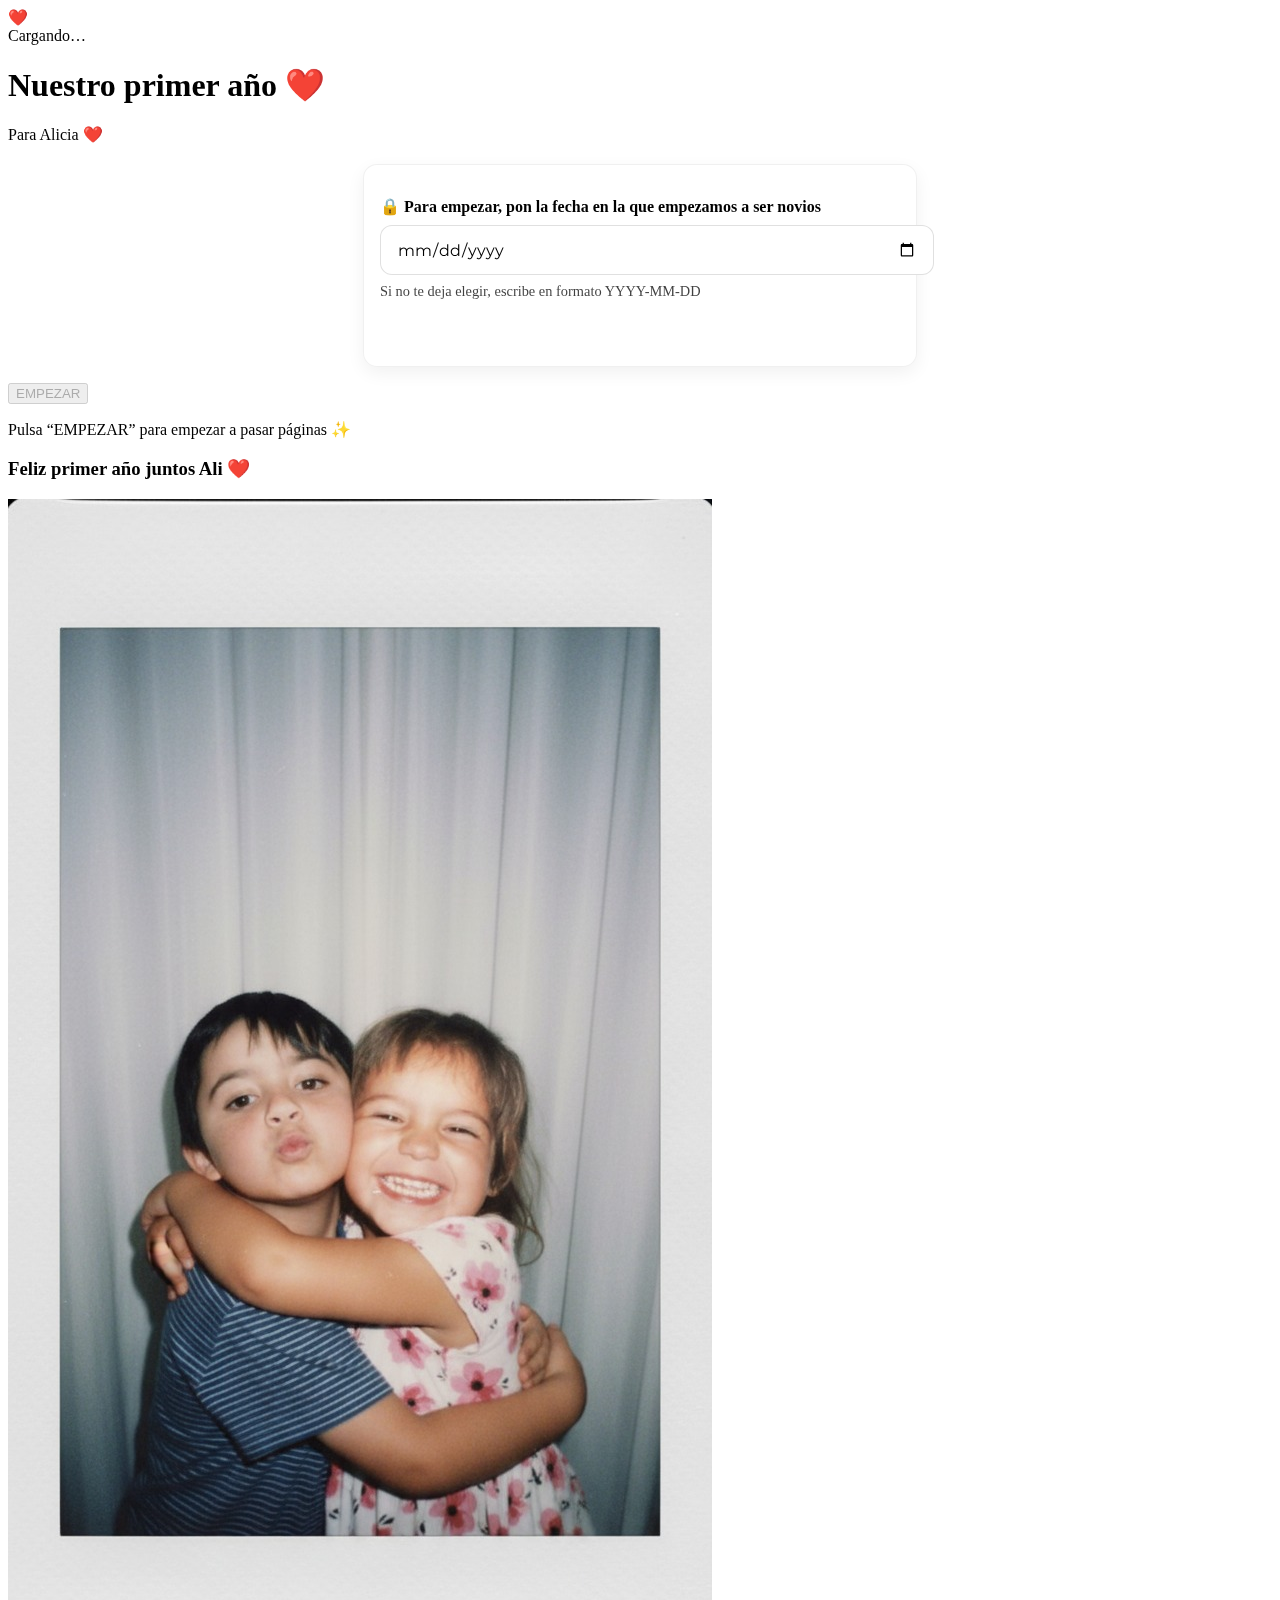
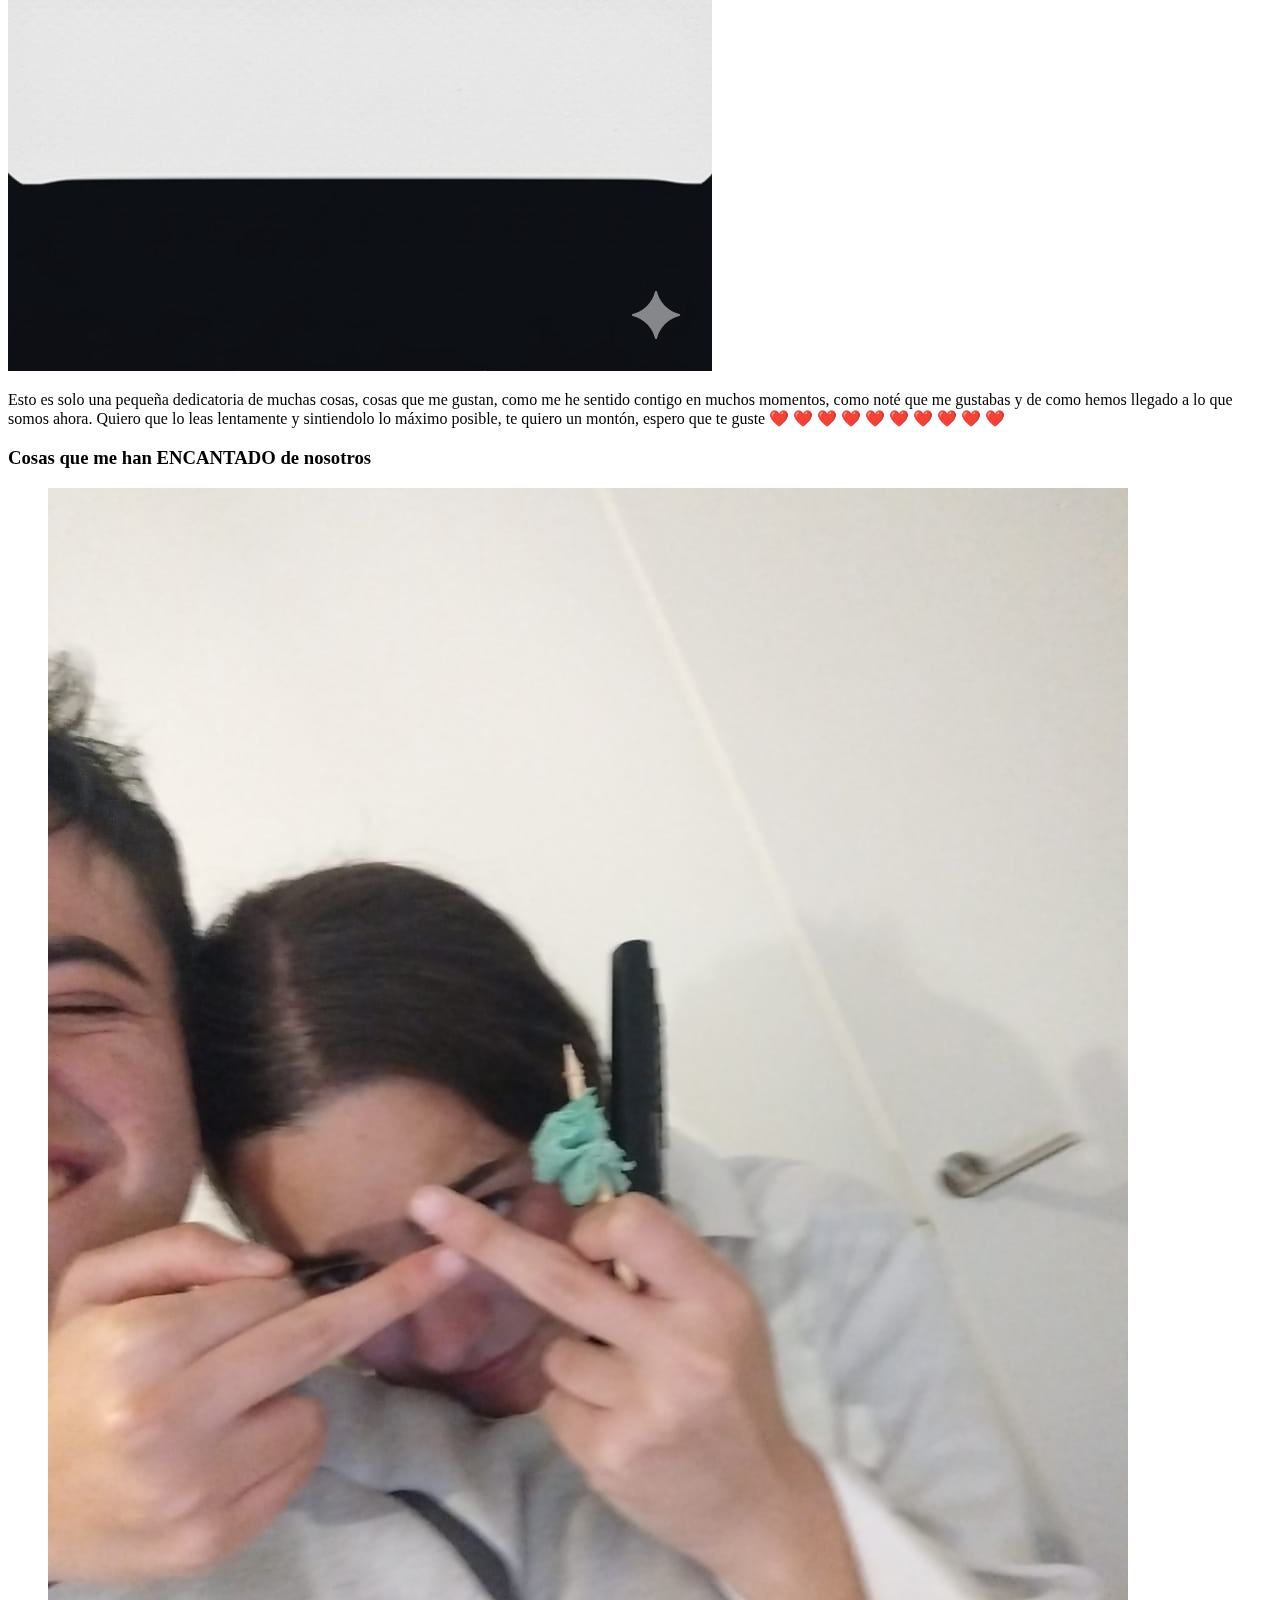
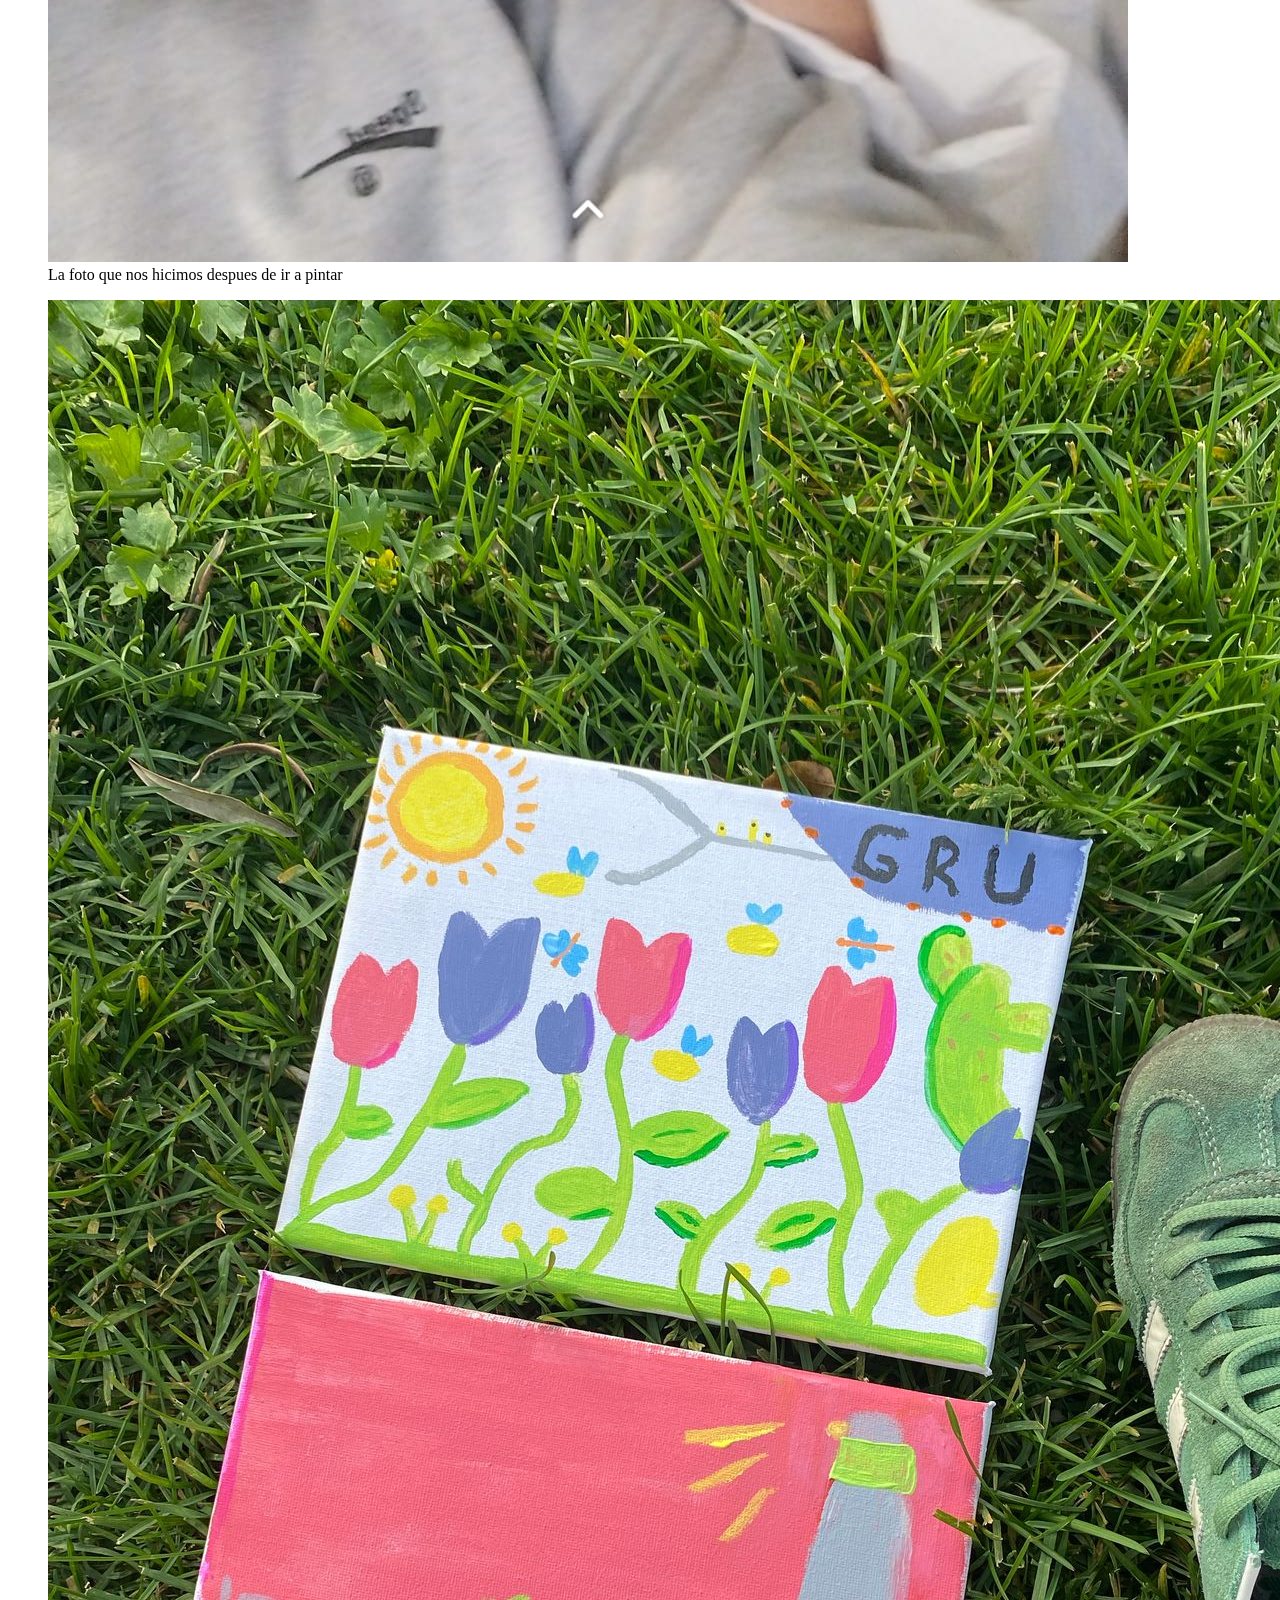
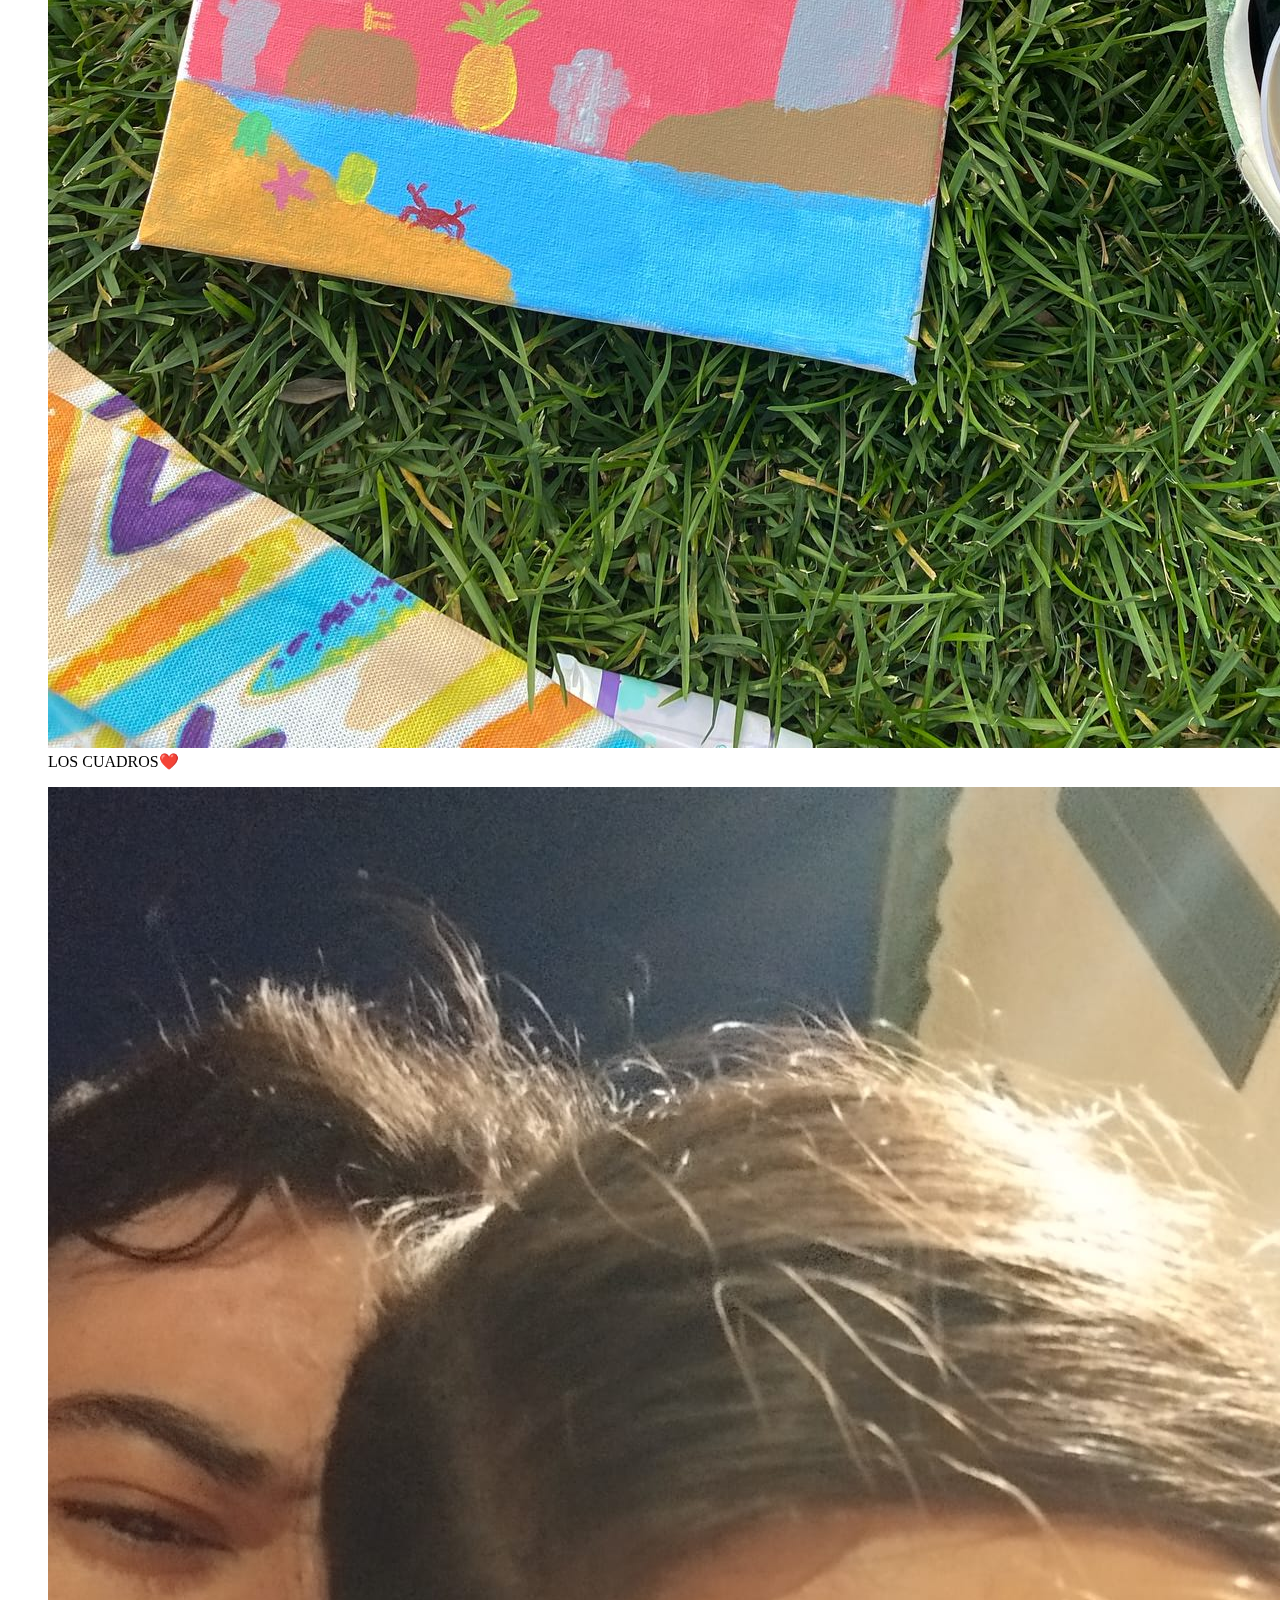
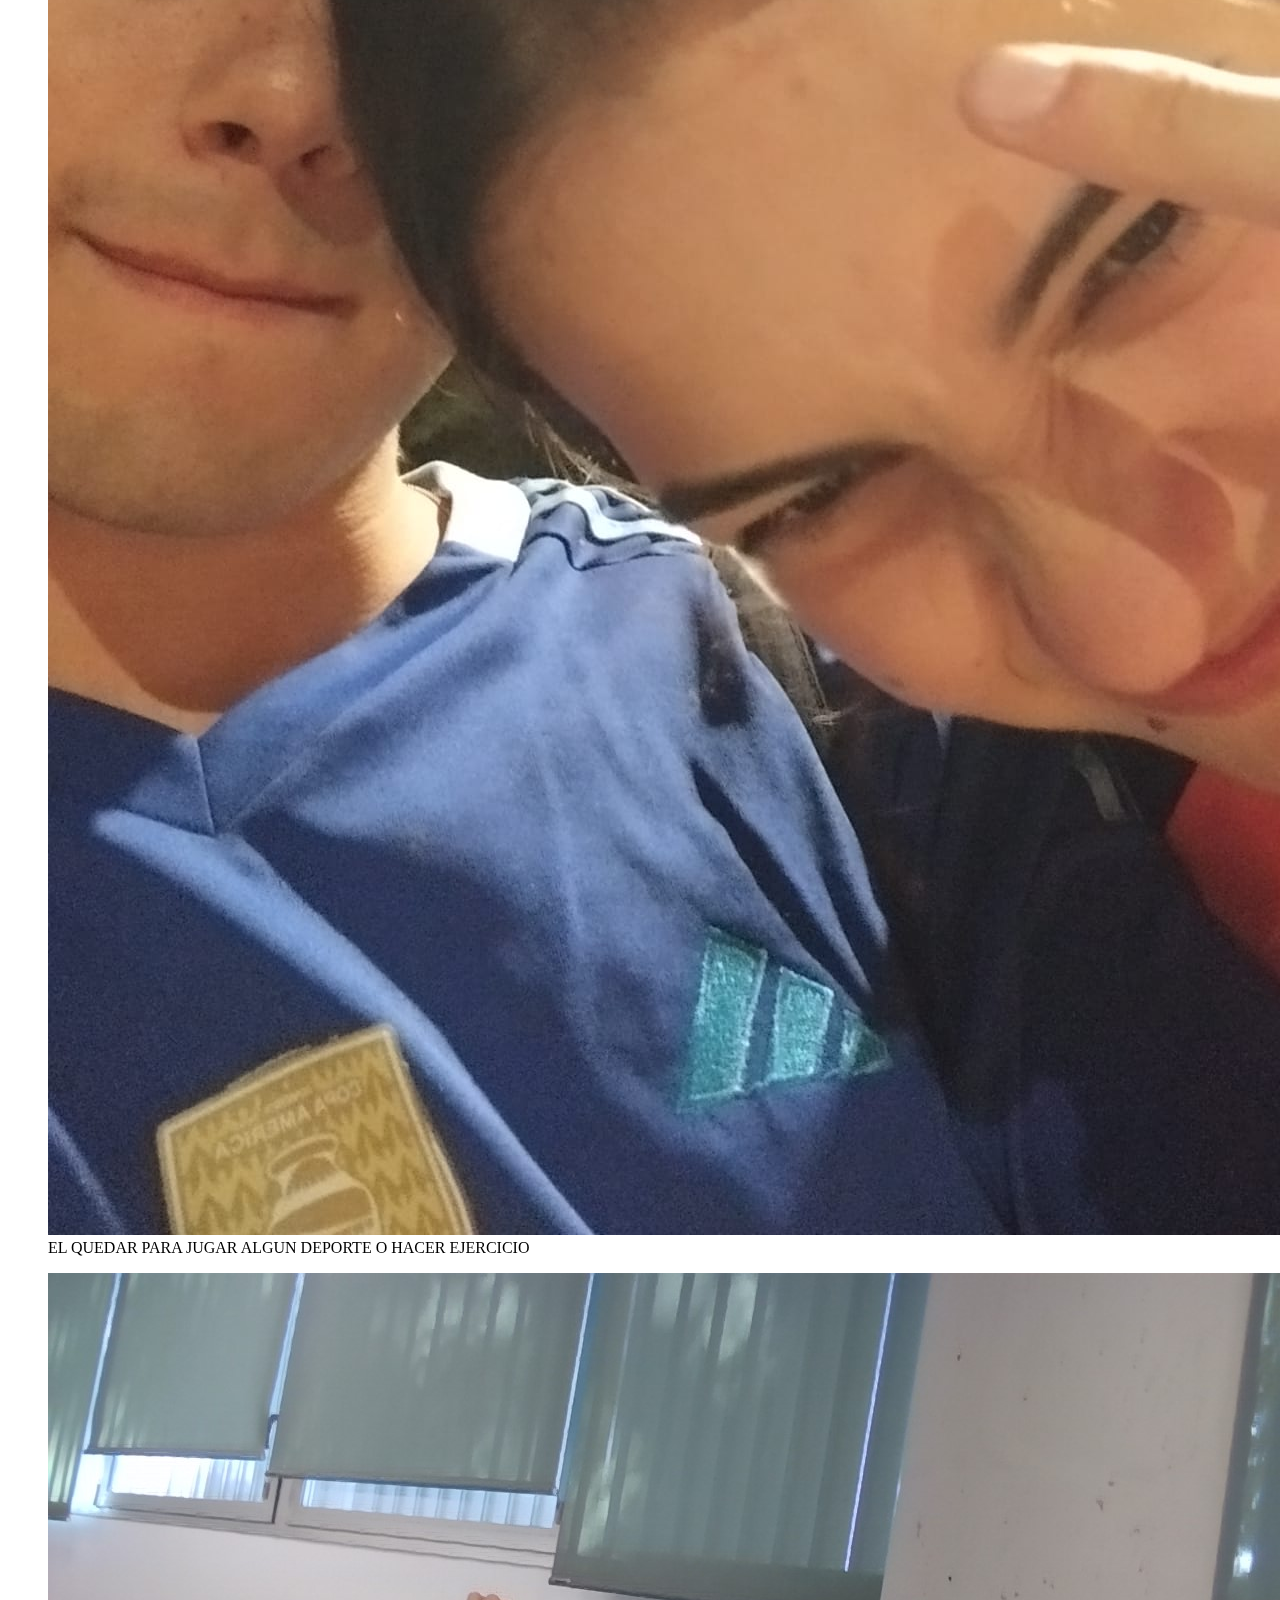
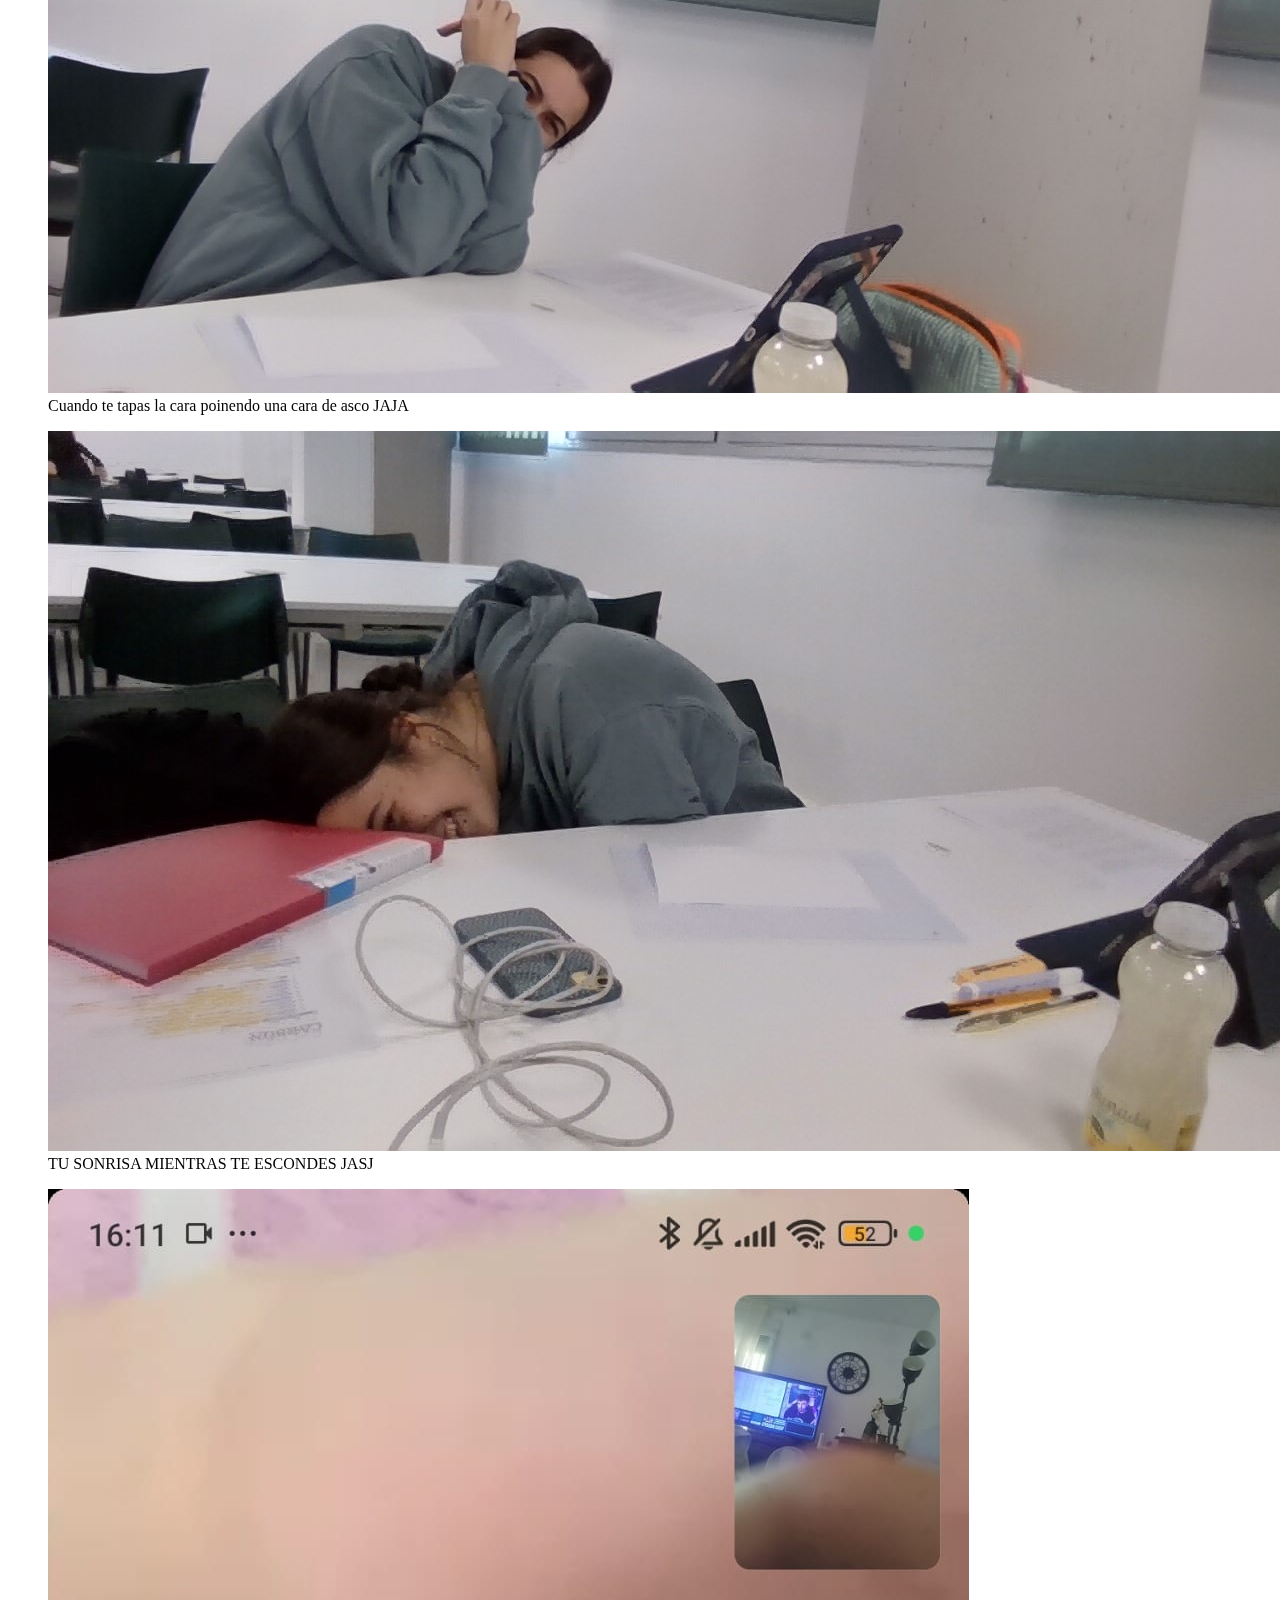
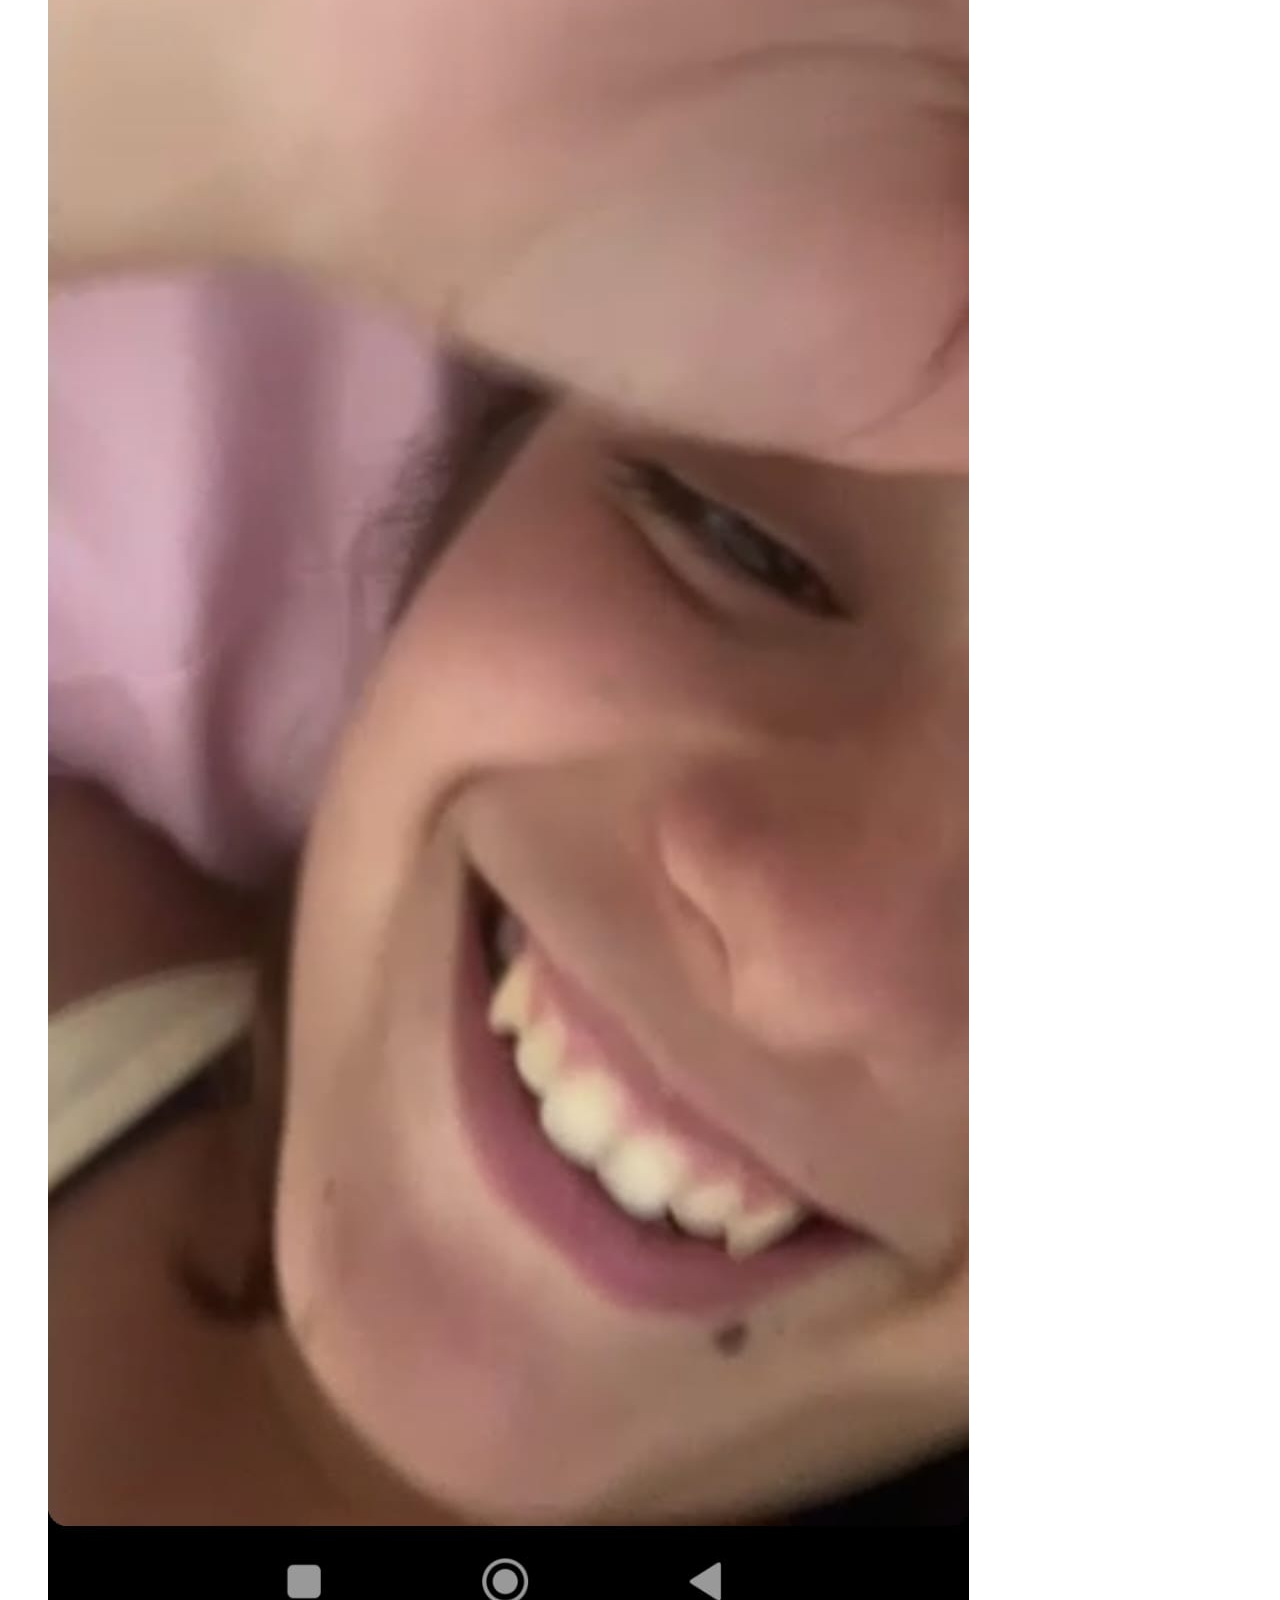
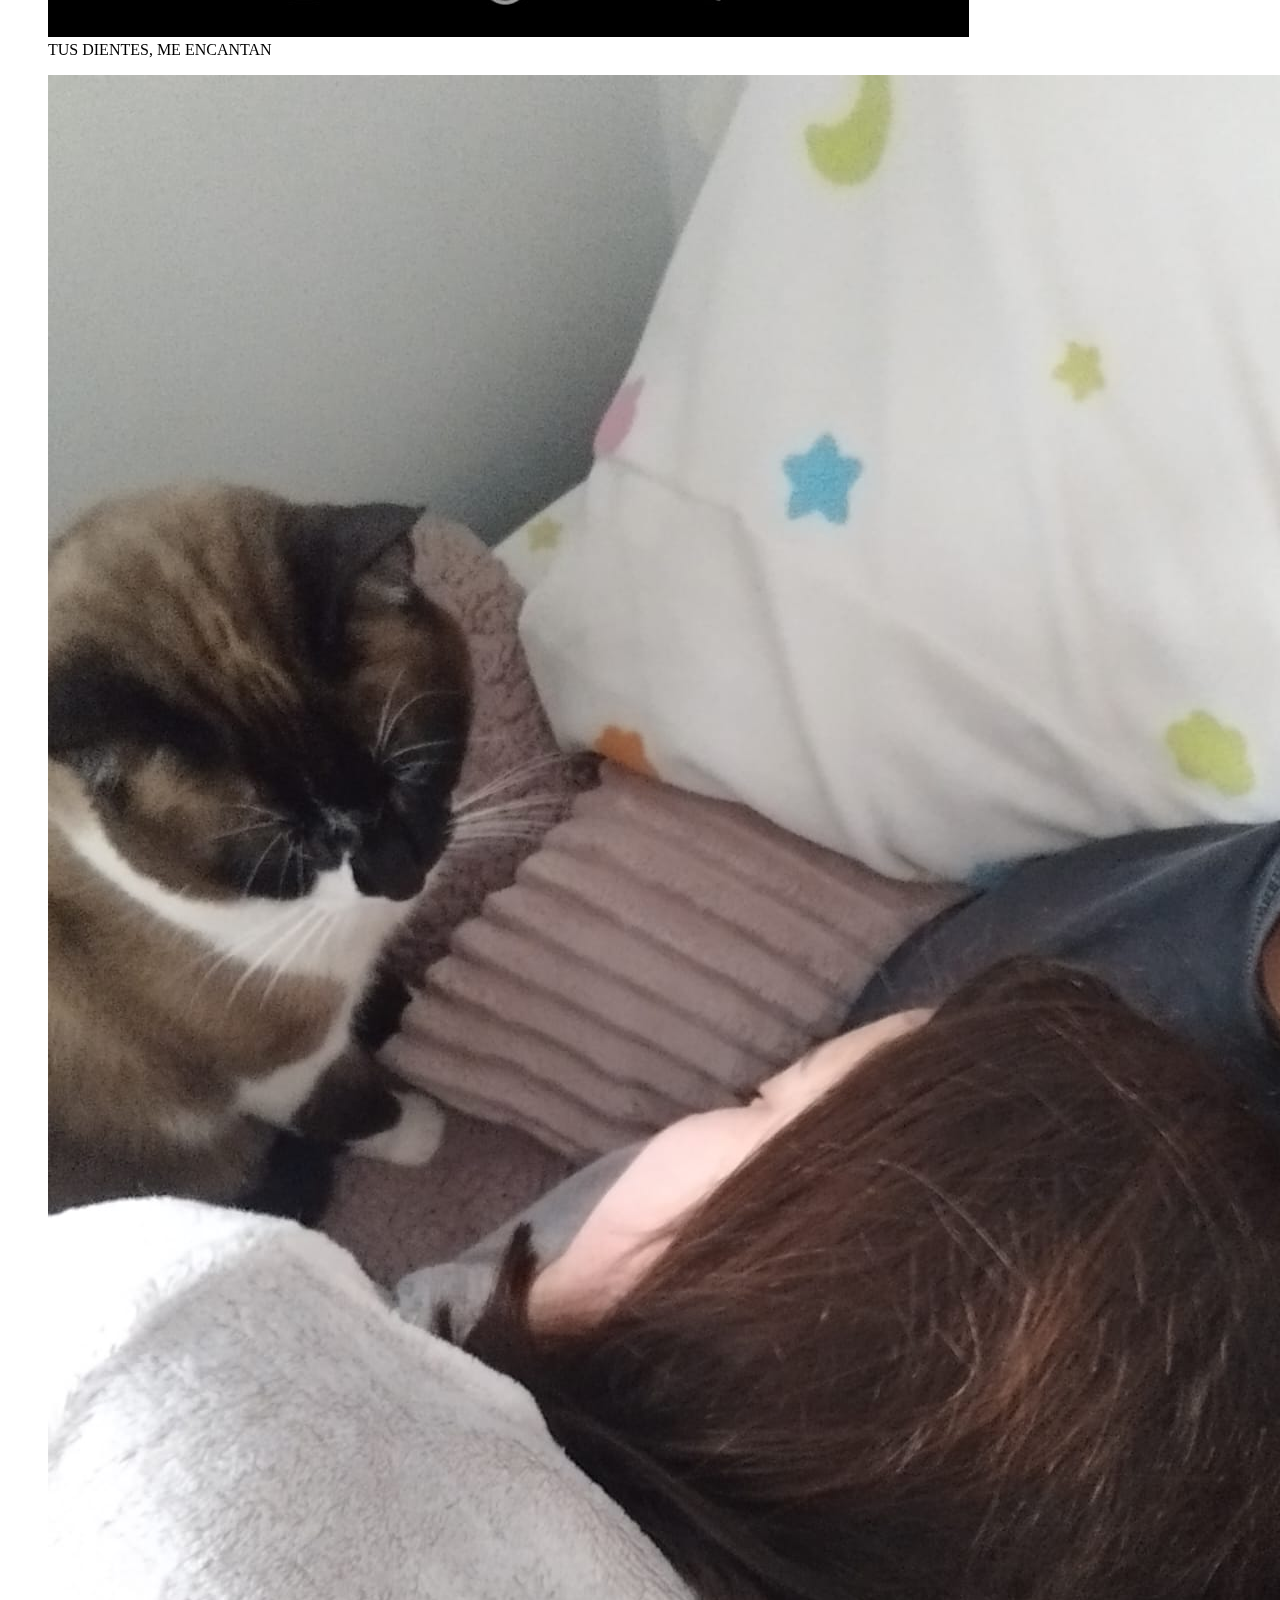
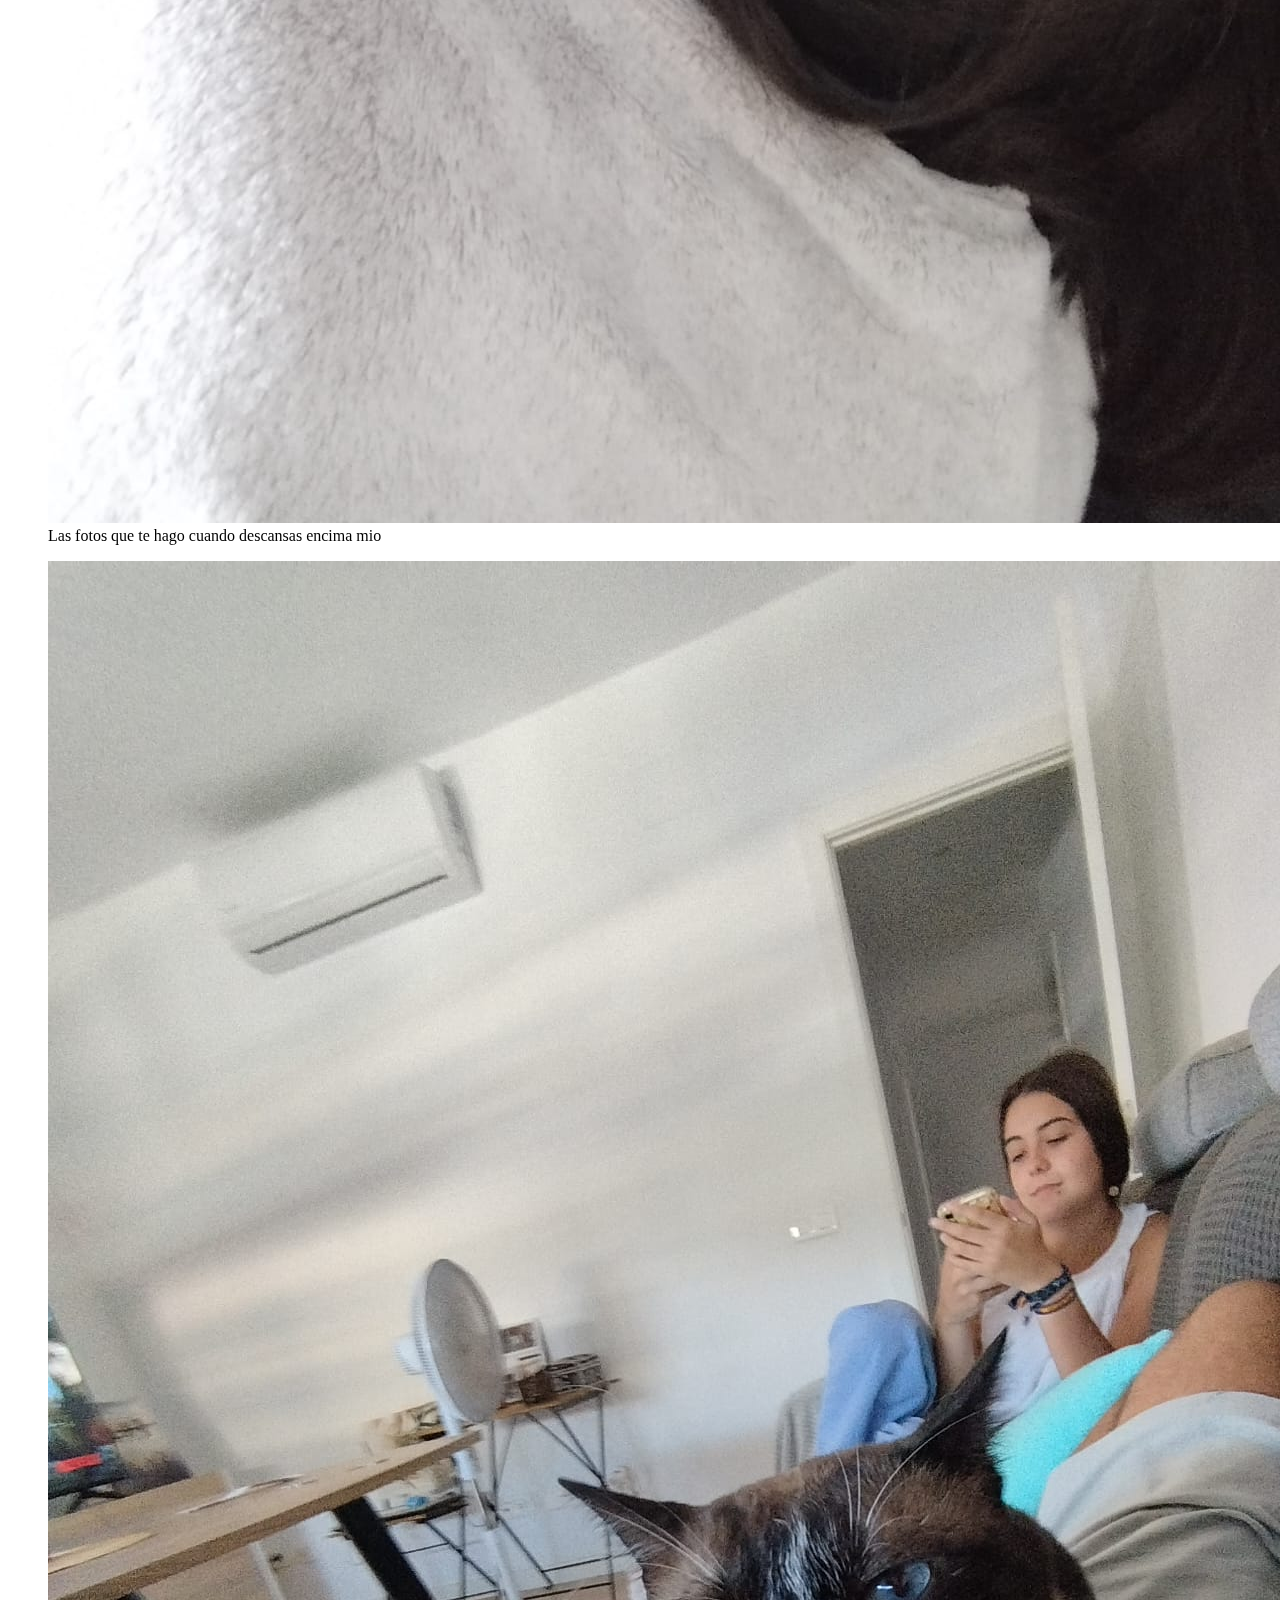
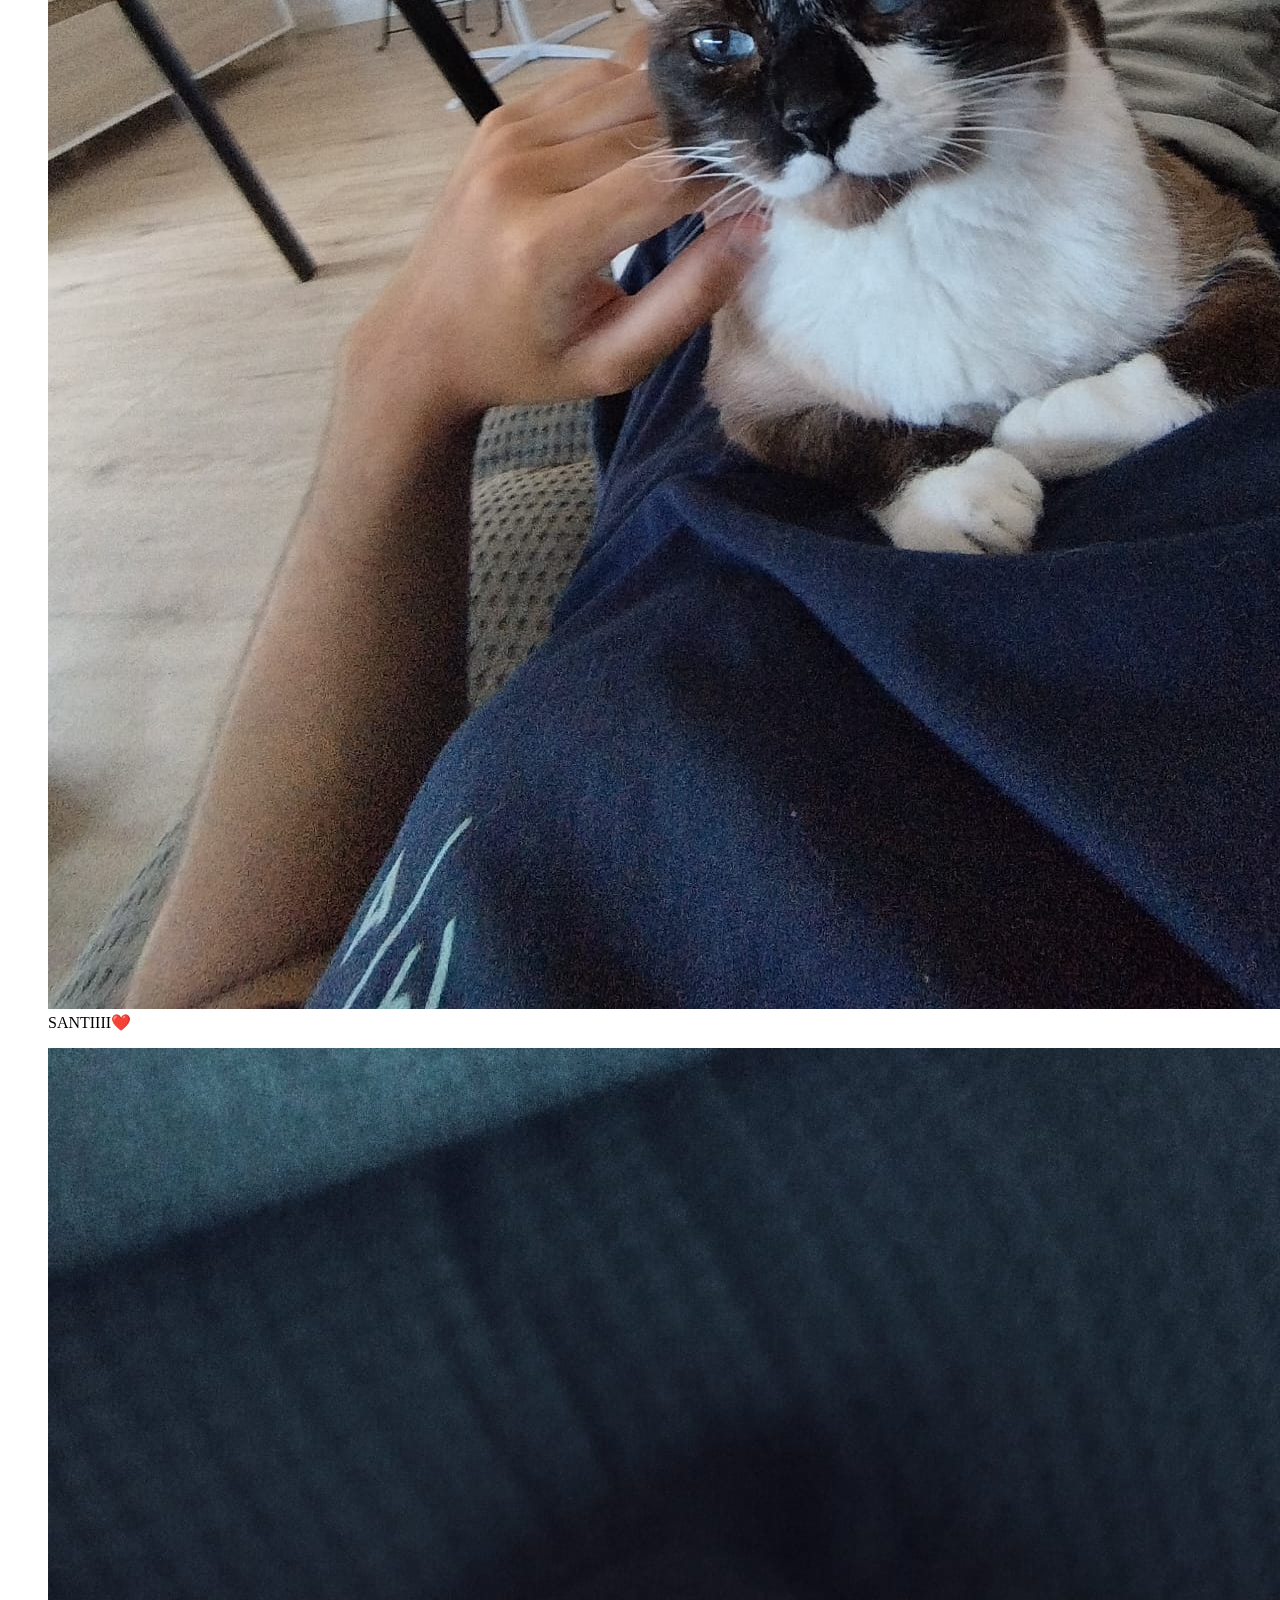
<file: index.html>
<!DOCTYPE html>
<html lang="es">
<head>
  <meta charset="UTF-8" />
  <meta name="viewport" content="width=device-width, initial-scale=1.0" />
  <title>Nuestro primer año ❤️</title>

  <!-- IMPORTANTE: sube el número v cuando cambies el CSS para forzar actualización -->
  <link rel="stylesheet" href="./styles.css?v=12">

  <link href="https://fonts.googleapis.com/css2?family=Playfair+Display:wght@400;600&family=Montserrat:wght@300;400&display=swap" rel="stylesheet">

  <!-- SOLO lo nuevo (quiz + confetti + unlock) va aquí para no tocar tu styles.css -->
  <style>
    /* Confetti overlay (sin tocar styles.css) */
    #confetti{
      position: fixed;
      inset: 0;
      width: 100%;
      height: 100%;
      z-index: 9999;
      pointer-events: none;
      display: block;
    }

    /* Portada: pista + hover */
    .cover-hint{
      margin-top: .45rem;
      font-size: .92rem;
      opacity: .85;
      text-align: center;
    }
    .cover-photo{
      cursor: pointer;
      transition: transform .18s ease, filter .18s ease;
    }
    .cover-photo:hover{
      transform: scale(1.01);
      filter: brightness(1.02);
    }

    /* QUIZ */
    .quiz{
      margin-top: 1.2rem;
      padding: 1.1rem;
      border-radius: 12px;
      border: 1px solid rgba(0,0,0,0.08);
      background: rgba(255,255,255,0.75);
      box-shadow: 0 6px 18px rgba(0,0,0,0.06);
      transition: border-color .2s ease, background .2s ease, transform .2s ease;
    }
    .quiz-title{
      font-family: 'Playfair Display', serif;
      font-size: 1.2rem;
      margin-bottom: .35rem;
    }
    .quiz-question{
      margin-bottom: .8rem;
      opacity: .95;
    }
    .quiz-options{
      display: flex;
      gap: .6rem;
      flex-wrap: wrap;
    }
    .quiz-btn{
      flex: 1 1 260px;
      text-align: left;
    }
    .quiz-feedback{
      margin-top: .8rem;
      font-weight: 700;
      display: none;
    }
    .quiz.answered .quiz-feedback{
      display: block;
    }

    /* Correcto = verde */
    .quiz.correct{
      border-color: rgba(34,197,94,0.55);
      background: rgba(34,197,94,0.10);
      animation: quizPop .28s ease;
    }
    .quiz.correct .quiz-feedback{
      color: #15803d;
    }

    /* Incorrecto = rojo */
    .quiz.wrong{
      border-color: rgba(239,68,68,0.55);
      background: rgba(239,68,68,0.10);
      animation: quizShake .32s ease;
    }
    .quiz.wrong .quiz-feedback{
      color: #b91c1c;
    }

    @keyframes quizPop{
      0%{ transform: scale(0.98); }
      100%{ transform: scale(1); }
    }
    @keyframes quizShake{
      0%{ transform: translateX(0); }
      25%{ transform: translateX(-6px); }
      50%{ transform: translateX(6px); }
      75%{ transform: translateX(-4px); }
      100%{ transform: translateX(0); }
    }

    /* ===== DESBLOQUEO POR FECHA ===== */
    .unlock-wrap{
      margin: 1.2rem auto 1rem;
      max-width: 520px;
      padding: 1rem;
      border-radius: 14px;
      background: rgba(255,255,255,0.72);
      border: 1px solid rgba(0,0,0,0.06);
      box-shadow: 0 6px 18px rgba(0,0,0,0.06);
    }
    .unlock-title{
      font-weight: 700;
      margin-bottom: .6rem;
    }
    .unlock-input{
      width: 100%;
      padding: .85rem 1rem;
      border-radius: 12px;
      border: 1px solid rgba(0,0,0,0.12);
      font-family: 'Montserrat', sans-serif;
      font-size: 1rem;
    }
    .unlock-hint{
      margin-top: .5rem;
      font-size: .9rem;
      opacity: .75;
    }
    .unlock-msg{
      margin-top: .6rem;
      font-weight: 800;
      min-height: 1.2em;
    }
    .unlock-msg.ok{ color: #15803d; }
    .unlock-msg.bad{ color: #b91c1c; }

    @keyframes unlockShake{
      0%{ transform: translateX(0); }
      25%{ transform: translateX(-6px); }
      50%{ transform: translateX(6px); }
      75%{ transform: translateX(-4px); }
      100%{ transform: translateX(0); }
    }
    .unlock-wrap.shake{
      animation: unlockShake .32s ease;
    }
  </style>
</head>



<body>
  <div id="intro" class="intro" aria-hidden="true">
  <div class="intro__heart">❤️</div>
  <div class="intro__text">Cargando…</div>
</div>
  <div class="bg"></div>

  <!-- Confetti overlay -->
  <canvas id="confetti" aria-hidden="true"></canvas>

  <main class="book">

    <!-- PÁGINA 0: EMPEZAR (con desbloqueo por fecha) -->
    <section class="page active" data-title="Empezar">
      <div class="event hero-card">
        <h1>Nuestro primer año ❤️</h1>
        <p class="hero-sub">Para Alicia ❤️</p>

        <div class="unlock-wrap">
          <p class="unlock-title">🔒 Para empezar, pon la fecha en la que empezamos a ser novios</p>
          <input id="unlockDate" class="unlock-input" type="date" />
          <p class="unlock-hint">Si no te deja elegir, escribe en formato YYYY-MM-DD</p>
          <p id="unlockMsg" class="unlock-msg" aria-live="polite"></p>
        </div>

        <!-- empieza bloqueado -->
        <button id="startBtn" class="btn btn-primary" type="button" disabled>EMPEZAR</button>

        <p class="hero-hint">Pulsa “EMPEZAR” para empezar a pasar páginas ✨</p>
      </div>
    </section>

    <!-- PÁGINA 1: PORTADA -->
    <section class="page" data-title="Portada">
      <div class="event">
        <h3>Feliz primer año juntos Ali ❤️</h3>

        <!-- Confeti al click -->
        <img id="coverImg" class="event-photo cover-photo" src="./foto1.jpeg" alt="feliz primer año juntos Ali ❤️" />

        <p>Esto es solo una pequeña dedicatoria de muchas cosas, cosas que me gustan, como me he sentido contigo en muchos momentos, como noté que me gustabas y de como hemos llegado a lo que somos ahora. Quiero que lo leas lentamente y sintiendolo lo máximo posible, te quiero un montón, espero que te guste ❤️ ❤️ ❤️ ❤️ ❤️ ❤️ ❤️ ❤️ ❤️ ❤️</p>
      </div>
    </section>

    <!-- PÁGINA 2 -->
   <section class="page" data-title="Cosas que me gustan de ti">
  <div class="event">
    <h3>Cosas que me han ENCANTADO de nosotros</h3>

    <div class="grid-fotos-2">
      <figure class="foto-card">
        <img src="./foto4.jpeg" alt="Alicia - foto 4">
        <figcaption>La foto que nos hicimos despues de ir a pintar</figcaption>
      </figure>
      
<figure class="foto-card">
        <img src="./foto29.jpeg" alt="Alicia - foto 5">
        <figcaption>LOS CUADROS❤️</figcaption>
      </figure>
      
      <figure class="foto-card">
        <img src="./foto16.jpeg" alt="Alicia - foto 5">
        <figcaption>EL QUEDAR PARA JUGAR ALGUN DEPORTE O HACER EJERCICIO</figcaption>
      </figure>
      
      <figure class="foto-card">
        <img src="./foto5.jpg" alt="Alicia - foto 1">
        <figcaption>Cuando te tapas la cara poinendo una cara de asco JAJA</figcaption>
      </figure>

      <figure class="foto-card">
        <img src="./foto6.jpg" alt="Alicia - foto 2">
        <figcaption>TU SONRISA MIENTRAS TE ESCONDES JASJ</figcaption>
      </figure>

       <figure class="foto-card">
        <img src="./foto13.jpeg" alt="Alicia - foto 3">
        <figcaption>TUS DIENTES, ME ENCANTAN</figcaption>
      </figure>
      <figure class="foto-card">
        <img src="./foto15.jpeg" alt="Alicia - foto 5">
        <figcaption>Las fotos que te hago cuando descansas encima mio</figcaption>
      </figure>
      <figure class="foto-card">
        <img src="./foto17.jpeg" alt="Alicia - foto 5">
        <figcaption>SANTIIII❤️</figcaption>
      </figure>
      <figure class="foto-card">
        <img src="./foto26.jpeg" alt="Alicia - foto 5">
        <figcaption>ESTA FOTO EN ESPECIFICO</figcaption>
      </figure>
      <figure class="foto-card">
        <img src="./foto32.jpeg" alt="Alicia - foto 5">
        <figcaption>LA RAZÓN POR LA QUE TE COMPRÉ TUS PRIMERAS Y MIS PRIMERAS FLORES</figcaption>
      </figure>
      <figure class="foto-card">
        <img src="./foto20.jpeg" alt="Alicia - foto 5">
        <figcaption>TODAS</figcaption>
      </figure>
      <figure class="foto-card">
        <img src="./foto21.jpeg" alt="Alicia - foto 5">
        <figcaption>LAS</figcaption>
      </figure>
      <figure class="foto-card">
        <img src="./foto22.jpeg" alt="Alicia - foto 5">
        <figcaption>LLAMADAS</figcaption>
      </figure>
      <figure class="foto-card">
        <img src="./foto23.jpeg" alt="Alicia - foto 5">
        <figcaption>QUE</figcaption>
      </figure>
      <figure class="foto-card">
        <img src="./foto24.jpeg" alt="Alicia - foto 5">
        <figcaption>NOS</figcaption>
      </figure>
      <figure class="foto-card">
        <img src="./foto25.jpeg" alt="Alicia - foto 5">
        <figcaption>HEMOS</figcaption>
      </figure>
      <figure class="foto-card">
        <img src="./foto27.jpeg" alt="Alicia - foto 5">
        <figcaption>HECHO</figcaption>
      </figure>
      <figure class="foto-card">
        <img src="./foto28.jpeg" alt="Alicia - foto 5">
        <figcaption>ALGUNA VEZ❤️</figcaption>
      </figure>
     <figure class="foto-card especial">
  <img src="./foto30.jpeg" alt="Alicia - foto 5">
  <figcaption>❤️YO❤️</figcaption>
</figure>

<figure class="foto-card especial">
  <img src="./foto31.jpeg" alt="Alicia - foto 5">
  <figcaption>❤️TU❤️</figcaption>
</figure>

      <!-- Añade más así (se colocan automáticamente 2 por fila) -->
      <!--
      <figure class="foto-card">
        <img src="./foto7.jpg" alt="Alicia - foto 3">
        <figcaption>Otro texto...</figcaption>
      </figure>

      <figure class="foto-card">
        <img src="./foto8.jpg" alt="Alicia - foto 4">
        <figcaption>Otro texto...</figcaption>
      </figure>
      -->
    </div>

    <hr class="divider" />
  </div>
</section>


    <!-- PÁGINA 3 (EXAMEN) -->
    <section class="page" data-title="Cuando empezamos a hablar semanalmente">
      <div class="event">
        <h3>💬 Cuando empezamos a hablar semanalmente, aprendiste muchas cosas de mi así que EXAMEN</h3>
        <p>(Responde a las siguientes preguntas sobre mi, cada acierto sube 1 pto, cada error quita 1 pto)</p>

        <p style="text-align:center; font-weight:700; margin-top:10px;">
          Puntuación: <span id="score">0</span>
        </p>

        <!-- PREGUNTA 1 -->
        <div class="quiz" data-quiz aria-live="polite">
          <h4 class="quiz-title">💘 Pregunta 1</h4>
          <p class="quiz-question">¿Cuál es mi color favorito?</p>

          <div class="quiz-options">
            <button class="btn btn-ghost quiz-btn" type="button" data-answer="correct">🧡 Naranja</button>
            <button class="btn btn-ghost quiz-btn" type="button" data-answer="wrong">💜 Morado</button>
          </div>

          <p class="quiz-feedback"></p>
        </div>

        <!-- PREGUNTA 2 -->
        <div class="quiz" data-quiz aria-live="polite">
          <h4 class="quiz-title">💘 Pregunta 2</h4>
          <p class="quiz-question">¿Cuál es mi número de la suerte?</p>

          <div class="quiz-options">
            <button class="btn btn-ghost quiz-btn" type="button" data-answer="correct">23</button>
            <button class="btn btn-ghost quiz-btn" type="button" data-answer="wrong">22</button>
            <button class="btn btn-ghost quiz-btn" type="button" data-answer="wrong">33</button>
          </div>

          <p class="quiz-feedback"></p>
        </div>

        <!-- PREGUNTA 3 -->
        <div class="quiz" data-quiz aria-live="polite">
          <h4 class="quiz-title">💘 Pregunta 3</h4>
          <p class="quiz-question">¿Cuál es mi comida favorita?</p>

          <div class="quiz-options">
            <button class="btn btn-ghost quiz-btn" type="button" data-answer="wrong">🍕 Pizza</button>
            <button class="btn btn-ghost quiz-btn" type="button" data-answer="wrong">🍣 Sushi</button>
            <button class="btn btn-ghost quiz-btn" type="button" data-answer="correct">🍝 Espaguetis carbonara</button>
          </div>

          <p class="quiz-feedback"></p>
        </div>

        <!-- PREGUNTA 4 -->
        <div class="quiz" data-quiz aria-live="polite">
          <h4 class="quiz-title">💘 Pregunta 4</h4>
          <p class="quiz-question">¿Qué parte de ti me gusta mas?</p>

          <div class="quiz-options">
            <button class="btn btn-ghost quiz-btn" type="button" data-answer="correct">Ojos</button>
            <button class="btn btn-ghost quiz-btn" type="button" data-answer="correct">Sonrisa</button>
            <button class="btn btn-ghost quiz-btn" type="button" data-answer="correct">Cuerpo</button>
          </div>

          <p class="quiz-feedback"></p>
        </div>

        <!-- PREGUNTA 5 -->
        <div class="quiz" data-quiz aria-live="polite">
          <h4 class="quiz-title">💘 Pregunta 5</h4>
          <p class="quiz-question">¿Cómo llamamos a cuando hacemos o pensamos algo a la vez?</p>

          <div class="quiz-options">
            <button class="btn btn-ghost quiz-btn" type="button" data-answer="correct">chuche</button>
            <button class="btn btn-ghost quiz-btn" type="button" data-answer="wrong">coincidencia</button>
            <button class="btn btn-ghost quiz-btn" type="button" data-answer="wrong">Santi</button>
          </div>

          <p class="quiz-feedback"></p>
        </div>

        <!-- PREGUNTA 6 -->
        <div class="quiz" data-quiz aria-live="polite">
          <h4 class="quiz-title">💘 Pregunta 6</h4>
          <p class="quiz-question">¿Cual color me pega mas segun tú?</p>

          <div class="quiz-options">
            <button class="btn btn-ghost quiz-btn" type="button" data-answer="correct">Verde</button>
            <button class="btn btn-ghost quiz-btn" type="button" data-answer="wrong">Rojo</button>
            <button class="btn btn-ghost quiz-btn" type="button" data-answer="wrong">Azul</button>
          </div>

          <p class="quiz-feedback"></p>
        </div>

        <!-- PREGUNTA 7 -->
        <div class="quiz" data-quiz aria-live="polite">
          <h4 class="quiz-title">💘 Pregunta 7</h4>
          <p class="quiz-question">¿Qué día fue nuestro primer beso?</p>

          <div class="quiz-options">
            <button class="btn btn-ghost quiz-btn" type="button" data-answer="wrong">6 febrero</button>
            <button class="btn btn-ghost quiz-btn" type="button" data-answer="wrong">22 diciembre</button>
            <button class="btn btn-ghost quiz-btn" type="button" data-answer="correct">20 diciembre</button>
          </div>

          <p class="quiz-feedback"></p>
        </div>

        <!-- PREGUNTA 8 -->
        <div class="quiz" data-quiz aria-live="polite">
          <h4 class="quiz-title">💘 Pregunta 8</h4>
          <p class="quiz-question">¿Qué sueño es el que mas veces te he dicho que quiero contigo?</p>

          <div class="quiz-options">
            <button class="btn btn-ghost quiz-btn" type="button" data-answer="wrong">Ser rico</button>
            <button class="btn btn-ghost quiz-btn" type="button" data-answer="correct">Casarme</button>
            <button class="btn btn-ghost quiz-btn" type="button" data-answer="wrong">Ser famoso</button>
          </div>

          <p class="quiz-feedback"></p>
        </div>

        <!-- PREGUNTA 9 -->
        <div class="quiz" data-quiz aria-live="polite">
          <h4 class="quiz-title">💘 Pregunta 9</h4>
          <p class="quiz-question">¿En una discusion soy mas de?</p>

          <div class="quiz-options">
            <button class="btn btn-ghost quiz-btn" type="button" data-answer="wrong">Hacer una broma para quitar tensión</button>
            <button class="btn btn-ghost quiz-btn" type="button" data-answer="wrong">Callarme y hablar después</button>
            <button class="btn btn-ghost quiz-btn" type="button" data-answer="correct">Hablarlo al momento</button>
          </div>

          <p class="quiz-feedback"></p>
        </div>

        <!-- PREGUNTA 10 -->
        <div class="quiz" data-quiz aria-live="polite">
          <h4 class="quiz-title">💘 Pregunta 10</h4>
          <p class="quiz-question">¿Quién quiere mas al otro?</p>

          <div class="quiz-options">
            <button class="btn btn-ghost quiz-btn" type="button" data-answer="correct">Alicia</button>
            <button class="btn btn-ghost quiz-btn" type="button" data-answer="correct">Sergio</button>
          </div>

          <p class="quiz-feedback"></p>
        </div>

      </div>
    </section>

    <!-- PÁGINA 4 -->
    <section class="page" data-title="Cuando me di cuenta que sentía AMOR">
      <div class="event">
        <h3>❤️ Cuando me di cuenta que sentía por primera vez AMOR</h3>
        <p><p>El dia que me llamaste la atencion.</p>
<p>     <p>
<p>Nunca te he llegado a contar cómo fue la forma en la que de un momento a otro empecé a verte y ya no sentirte solo como una amiga, siempre te he dicho que evidentemente ha sido algo gradual, y que como eras preciosa me ibas enamorando poco a poco, pero la realidad es que durante todo primero de bachillerato me parecías muy buena amiga, y disfrutaba el tiempo que pasaba contigo hablando. Pero no fue hasta segundo de bachillerato que ahí empezaba ya a darme cuenta que quizás, no solo me pareces guapa y ya, sino que a lo mejor realmente podrías llegar a ser algo más.</p>
<p>      <p>
<p>Y es curioso, porque no fue por una cosa muy grande ni nada, sino por una tontería que, en su día, me dejó algo rayado. Fue un dia en que en clase de física te noté bastante mal, yo estaba detrás tuya haciendo el payaso, hablandote y molestando un poco, yendo a mi bola y tú, que en ese momento tampoco teníamos tanta confianza y de normal siempre has tenido esa mezcla de paciencia y simpatía, me miraste seria y me soltaste algo como: “¿Puedes parar ya?” (o algo por el estilo). No fue nada fuerte, ni un enfado en serio, pero yo estaba intentando a ver si podía animarte un poco. Fue tu tono. Tu forma de decirlo. Fue ahí cuando me dí el golpe.</p>
<p>     <p>
<p>Porque en ese instante me noté raro, no por el hecho de que te había molestado, sino porque de repente me empecé a sentir extraño, como si de la nada te hubieses convertido en una persona con la que me importaba quedar bien, y esto es algo que no me importaba, ni me había pasado con nadie. Me importó lo que pensabas de mí. Me importó que estuvieras molesta. Me importó el intentar querer hablar contigo para arreglarlo. Y eso, para mí, fue una señal muy clara de que algo me estaba pasando, aunque yo no supiera que era.</p>
<p>     <p>
<p>A partir de ese día empecé a fijarme más en tí, me quedaba muchas clases embobado mirando en diagonal desde la esquina de la clase a tu asiento, que esto se lo puedes preguntar a nico hugo y kostadin porque a veces hasta ellos me preguntaban si me gustabas JAJA, cómo te reías cuando algo te hacía gracia, cómo no te callabas y estabas hablando, ahora me doy cuenta y realmente se te notaba que tenias TDH jsjsjsjsjsjs.</p>
<p>     <p>
<p>Ahora creo que llega un punto bastante importante, la puesta de Ana. Fue esta noche cuando por primera vez me di cuenta que me gustabas, estuve toda la noche persiguiendote, hablando contigo, pidiendo que me dejases el vape, vamos que no me despegaba de ti ni aunque quisiese, de hecho hasta hubo un momento que me dijiste que me fuese a otro lado que estaba super “pegajoso”, ahí not gonna lie, me sentí mal, pero igualmente no importaba porque ahí fue el momento que confirmé que me gustabas un poco, y fue a partir de ahí que te empecé a escribir y contestar cada vez que te veia en instagram, bereal, etc.</p>
<p>     <p>
<p>Luego el tiempo pasó y siempre nos hablábamos cada semana de normal, empezó la uni y lo mismo, cuando subías una historia siempre te contestaba, nos ponemos a hablar un rato, luego te empezaba a molestar hablando de cualquier tema. Pero claro como ya no nos veíamos tanto no era lo mismo, y supongo que la sensación que tenía contigo se fue apagando.</p>
<p>     <p>
<p>Pero para mi suerte coincidimos por primera vez después de empezar la uni en una discoteca, OCCO, sitio en el que estuvimos como de normal, hablando durante la noche y disfrutando, pero es que esta imagen no se me olvida absolutamente nada, me acuerdo que yo me sentía un poco mal con dolor de barriga, y estuve 1 hora fuera descansando, y cuando volví a entrar estuvimos en el típico círculo de fiesta y yo al lado tuya cantando, pues hubo un momento en el que pusieron una canción que no me sabía y me quedé mirándote 2 minutos seguidos y ahi me volvio a salir la sensacion, esa sensacion que empecé a tener en bachillerato, me empecé a rayar porque me estaba dando cuenta que no importaba como que con el mínimo hecho de estar un rato juntos y hablar, volvía a sentir esa sensación rara.</p>
<p>     <p>
<p>Así que desde ese momento pensé que si me sentía así era porque realmente me gustabas y ya, entonces seguí seguí y seguí hablando contigo todas las veces que podía, pero a la vez tampoco quería intentar nada porque me daba miedo, nunca había hablado con nadie para intentar algo, entonces simplemente no sabia que hacer, por eso solo te contaba mi vida.</p>
<p>     <p>
<p>Poco después a finales de verano estuve bastante deprimido, no me apetecía nada, no tenía ganas de salir no quería ni estar con amigos, y fue ahí que de milagro sin yo ser el que respondía a nada, TÚ me escribiste a mi, me acuerdo que me enviaste una foto de ti corriendo, y desde ahí poco a poco volvió esa sensación a florecer, empezamos a hablar casi todos los días, y ya en septiembre hablábamos muchísimo, y quizás soy yo pero creo que todas las cosas que ya había sentido hacia ti de antes hicieron que el sentirme tan conectado a ti, el hablar todos los días, el que fueses la chispa que me activase a poder vivir feliz y con normalidad, todo esto hizo que empezase a sentir algo más fuerte que una “sensación”.</p>
<p>     <p>
<p>Ahí entendí que lo mío ya no era solo un “me gusta y ya” o “qué guapa es”. Era otra cosa. Empecé a notar que me ponía nervioso. Que buscaba cualquier excusa para coincidir contigo. Que me quedaba pensando en lo que me habías dicho, en cómo lo habías dicho y en cómo, sin darte cuenta, me habías puesto el corazón a mil, encima yo que me entran mariposas contigo a punta pala.</p>
<p>     <p>
<p>Era esa sensación rara de querer estar cerca, de que un día normal se volviera mejor solo porque estabas tú, solo porque me mandases un mísero mensaje. Y desde entonces, sin prisa pero sin pausa, acabé dándome cuenta que estaba tan emocionado con cualquier cosa que estuviese relacionado contigo, que todo lo que viniese de ti significaba yo emocionarme disfrutar y gritar de la alegría. Ahí creo que entendí que lo que estaba sintiendo por primera vez en mi vida, era el estar enamorado.</p>
<p>     <p>
<p>Al principio no lo entendía, porque era algo nuevo. Solo notaba que algo se me movía por dentro, que cuando no estábamos hablando, el día se quedaba un poco más soso, y cuando aparecías, todo se encendía como una llama. Para mi no era una ilusión. Era una mezcla rara de ansiedad bonita y calma, como si el corazón no supiera si correr o quedarse quieto, literalmente.</p>
<p>     <p>
<p>Cualquier detalle tuyo era mucho más de lo normal: una frase, un gesto, un audio.</p>

<p>Me quedaba revisando el móvil “por si acaso”(lo sigo haciendo a dia de hoy)</p>
<p>     <p>
<p>Estar ardientemente enamorado por primera vez es sentir que te han abierto una puerta que no sabías que existía. Todo se vuelve completamente algo intenso: el deseo de verte, de tocarte, de olerte de cerca, el deseo de cuidarte, de que esté bien, de que nadie te haga daño. No es solo “me gusta”. Es “hago todo lo que sea por ti”.</p>

<p>Y siendo la primera vez que me enamoraba en mi vida, todo me sorprendia. Porque no tienes referencia, es todo absolutamente nuevo. Normalmente te crees que el amor es una idea o una frase típica, y de pronto me doy cuenta de que es algo real que te cambia las rutinas, te hace escuchar canciones de artistas que no conoces, practicar hobbies que nunca has hecho, te hace recordar momentos como si fueran escenas, te hace imaginar futuro sin querer. Y todo por querer sentirte más cerca de la otra persona.</p>
<p>     <p>
<p>Es precioso estar enamorado.</p>
<p>      <p>
<p>Y fue después de darme cuenta de todo esto, que cogí una hoja de papel de mi escritorio, y escribí la nota que te di, “23 de Octubre, estoy enamorado de Alicia”.</p>
</p>
      </div>
    </section>

    <!-- PÁGINA 5 -->
    <section class="page" data-title="La primera vez que quedamos">
      <div class="event letter-event">
        <h3>La primera vez que quedamos</h3>

        <div class="date-wrap">
          <div class="date-text">
            <p>Esa semana la tengo grabada. Te lo dije la semana anterior: que quería quedar contigo para intentar hacer algo y que te enamorases de mí (claro, yo no sabía que ya te gustaba).</p>

<p>Yo me acuerdo de estar todos los días muerto de dolor de barriga, de los nervios y de mariposas. Pero fue justo cuando fuimos a Vizzio cuando se me quitaron las dudas que tenía sobre si todo iba a salir bien o no. Porque esa noche yo te estuve mirando todo el tiempo: no te aparté la mirada ni un solo momento. Para mí era la primera vez que sentía algo tan fuerte sin ser absolutamente nada más que amigos.</p>

<p>Qué risa cuando me salí a la terraza con Kostadin y empecé a hablar de ti, sobre cómo no sabía qué hacer porque estaba sintiendo tanto solo por estar CERCA DE TI, que el tío se levantó y me dijo: “no seas un cagón”. Y creo que, supongo, que gracias a eso fue que fui directo hacia ti, te cogí de la mano y por segunda vez nos besamos. No te imaginas lo que estaba sintiendo en ese momento: no me estaba preocupando por nada, solo en sentir tu beso al máximo para poder recordarlo.</p>

<p>Fue ahí cuando ya sabía que daba igual que me odiases, acabase cayéndote mal o simplemente nos separase la vida: iba a hacer absolutamente todo por perseguirte y conseguir estar a tu lado.</p>

<p>Dos días después llegó por fin nuestra PRIMERA CITA. Yo estaba muerto por dentro; no sabía si tomarme 15 valerianas o simplemente morir. Me acuerdo de ir por la mañana al mercado del Tiro de Línea para comprar los tulipanes rojos que había reservado de antemano, y nada más llegar a casa mi madre gritar diciendo: “Se nos hace mayor”.</p>

<p>Pero no solo me dijo eso, claro. Me dijo que esos tulipanes no eran suficientes y que el ramo tenía que ser más grande. Así que, para que veas, fue idea de MI MADRE comprar también las rosas y unirlas en un ramo.</p>

<p>Fuimos al Costco mi padre y yo en coche, y me estuvo dando una charla de cómo era todo esto tan repentino: quién eras, si eras guapa, si estaba enamorado de ti. Le conté absolutamente todo, muerto de vergüenza, claro, que hasta se estaba riendo de la cara de tomate que tenía. Pero bueno, al final me aconsejó y me dijo una cosa que creo que fue muy importante para mí: “pase lo que pase con esta chica, disfrútalo, e intenta no abrumarla mucho, que te conozco” JAJAJAJA.</p>

<p>Puede que tuviese bastante razón en lo de abrumar… pero también tenía mucha, mucha más razón en lo de disfrutar, porque creo que no he disfrutado más en mi vida.</p>

<p>Bueno, que me voy por las ramas. Al final acabamos comprando 20 rosas de color rosa porque sabía que las rojas tú las odiabas. Entonces tuvimos que buscar unas rosas y tuvimos suerte porque justo quedaba solo un ramo de color rosa. Ya en casa, después de comprar todo, ahí fue la primera vez que mi madre me enseñó a hacer un arreglo de flores. Y la verdad es que no entendí nada, pero me servía para dártelo.</p>

<p>Y por fin llegó el momento que llevaba esperando tantos meses: quedar contigo sintiéndome completamente enamorado de ti, y creyendo que tú también sentías lo mismo.</p>

<p>Fui al metro a recogerte. Recuerdo la chaqueta que tenías puesta y el paro cardíaco que me dio al verte, porque estabas GUAPÍSIMA. En el camino a mi casa no sabía ni cómo mirarte a la cara; no paraba de mirar al frente porque es que no era capaz. Pero al menos fui capaz de darte un beso en la mejilla.</p>

<p>Estaba tan nervioso y cagado por dentro que pensaba que lo mejor para romper el hielo era sacar a mi perro juntos… pero bueno, por lo menos eso duró poquito.</p>

<p>Y BUAAAAAA, POR FIN, cuando volvimos a mi casa tenía el ramo escondido en la cocina esperando para dártelo con ganas. Y cuando te lo di… TU CARA. LA CARA DE SORPRESA. DE ASOMBRO. ME ENCANTÓ.</p>

<p>Ahí ya perdí por completo los nervios y me dejé simplemente disfrutar el momento sin miedo ni nervios. Nos sentamos en el sofá, te expliqué más o menos rápidamente todo el plan que tenía y quería hacer contigo con las flores, y simplemente me acerqué a ti… y te besé. Creo que estaba sintiéndome tan pero tan… NO SÉ, ¿BIEN? Pero fue lo mejor de mi vida.</p>

<p>Después ya solo estaba en el mood de felicidad absoluta de siempre. Iba súper contento, hablándote del restaurante, y acabamos comiendo bastante bien (tú poca comida; en el momento me extrañé y pensaba que no te gustaba, pero he ido aprendiendo que simplemente no comes tanto).</p>

<p>Terminamos de comer, subimos a mi casa, te di el ramo de flores y te acompañé al metro de vuelta. Me daba tanta risa y tanta relajación que todo hubiese salido como había planeado… lo estaba disfrutando todo al máximo. Y ahí lo último que también me encantó fue bajar las escaleras del metro contigo y despedirme besándote entera e intentando recordar ese beso.</p>

<p>Volví a mi casa literalmente dando saltos como en las películas JAJAJAJAJAJAJA.</p>

<p>Me metí en la cama intentando procesar todo lo que había pasado y flipando con lo guapa que estabas. Llegaron mis padres y como locos me empezaron a preguntar que cómo había ido todo, y estaba tan, tan, tan feliz / nervioso / procesando todo, que me saturé y no pude decir nada. Lo tuve que decir todo al día siguiente.</p>

<p>Definitivamente, un día que nunca se me va a ir de mi cabeza jamás, pero jamás, jamás. Me encantó todo, y gracias a ti todo salió bien.</p>

          </div>

          <div class="date-photos">
            <figure class="side-figure">
              <img class="side-photo" src="./foto9.jpeg" alt="La primera vez que quedamos - flores" />
              <figcaption class="side-caption">El primer ramo de flores que doy en mi vida, tuyo</figcaption>
            </figure>

            <figure class="side-figure">
              <img class="side-photo" src="./foto8.jpeg" alt="Mensaje del día siguiente" />
              <figcaption class="side-caption">Este mensaje es lo que le escribí a Fátima al día siguiente</figcaption>
            </figure>
          </div>
        </div>
      </div>
    </section>

    <!-- PÁGINA 6 -->
    <section class="page" data-title="Novios">
      <div class="event">
        <h3>💞 Novios 💞</h3>
        <p><h3>El día que te pedí ser mi novia</h3>

<p>Este día fue, literalmente, un descontrol con respecto a lo que yo tenía planeado JAJAJA.</p>

<p>Yo tenía clarísimo cómo quería pedírtelo. Veníamos de: el beso en Vizzio, nuestra primera quedada de verdad, el primer ramo (mis primeras flores y las tuyas también)… y todo iba demasiado bien como para no querer “ser algo” ya.</p>

<p>Luego llegó San Valentín, que fue raro porque yo quería pasarlo contigo, pero tú tenías clases, yo también… y casi ni pudimos vernos. Menos mal que te quedaste en casa de Nacho. Yo me salí de clase como una hora y media antes solo para poder estar contigo un rato.</p>

<p>Nos vimos en la estación de metro, dimos un paseíto y aquí me da pena porque no te llevé ni ramo ni nada. Pero te llevé al río, y por fin, después de tanto tiempo con eso atragantado, pude mirarte a la cara y decirte que estaba enamorado de ti… que me gustabas.</p>

<p>Me acuerdo de tu reacción porque fue super mona: te empezaste a reír, te tapabas como haces siempre cuando te digo algo bonito… y tú también me dijiste que me querías. Yo por dentro estaba en modo: “¿esto está pasando de verdad?”</p>

<p>Y claro, en esa semana yo estaba nervioso. Nunca me había visto en una situación así: dos personas que se gustan, que ya se han besado… pero aún “no son nada”. Y mi cabeza era: si yo te gusto y tú me gustas… pues jeje… ¿por qué no estar juntos?</p>

<p>Yo sabía (por stalkearte y porque lo habíamos hablado) que a ti te encantan las cartas, así que intenté hacerte una por primera vez en mi vida. Imagínate el panorama: yo como tonto haciendo bocetos, borrando, escribiendo, rayándome… y cada noche que me ponía filosófico, añadía algo. Hasta que, tres días antes de quedar, por fin la terminé.</p>

<p>Yo tenía un plan entero para pedírtelo. Quería un sitio tranquilo, sin mucha gente (porque a ti no te gusta), y porque para mí era más “chuli” hacerlo normal, íntimo. Mi plan era: darte la carta, que la leyeras, y al final decirte: “mírame”… y ahí preguntarte: “¿quieres ser mi novia?”. Cero vergüenza: era lo que yo quería.</p>

<p>Lo que no tenía presente era que tú te ibas a negar al máximo JAJAJA.</p>

<p>Ese día quedamos y nos fuimos a dar una vuelta “secreta” por Dos Hermanas (porque no querías que me viera nadie). Íbamos por sitios escondidos hasta que llegamos al parque. Y ahí, yo muerto de los nervios, te di la carta.</p>

<p>Y claro: ahora se nota muchísimo que era la primera carta que te daba. Te la di en un sobre blanco pocho, con tu nombre escrito regular en rojo… lo hice todo “mal”, pero justo por eso tiene esencia. Porque luego se nota la mejoría, y me parece bonito que se vea cómo voy aprendiendo a hacerte regalos mejor hechos.</p>

<p>Después de darte la carta, por dentro quería morirme. Pero estuvimos genial. Hablamos de todo, de la vida, yo haciendo bromas de “JAJA SOMOS NOVIOS” y tú riéndote… y todavía hoy me sigue pareciendo fortísimo que tú y yo seamos novios. Es como… ¿cómo hemos llegado aquí?</p>

<p>Al final fuimos a la estación para que yo cogiera el último tren. Y me fui con esa sensación rara de felicidad y nervios a la vez… como si hubiera pasado algo enorme, pero en silencio. Y todo mantenido en secreto, jajaja.</p>

<p>Pero para mí fue de los mejores días de mi vida. Porque por fin, la chica que tanto tiempo me llevaba haciendo sentir cosas por dentro —la chica de la que estaba COMPLETAMENTE ENAMORADO desde hacía meses— ya la podía llamar “mi novia”.</p>

<p>Llegué a casa completamente muerto de la cabeza, esperando a ver qué me decías de la carta. No soltaba el móvil. Estaba completamente quieto en tu chat esperando que te gustase.</p>

<p>Y después de 13 minutos (que fueron EXACTAMENTE lo que tardaste en decirme que justo la ibas a leer), me avisaste de que ya la habías leído. Me dijiste que te había encantado, que me querías, y que era la primera vez en tu vida que te daban una. Ahí pude quedarme tranquilo… y super contento de haber sido tu primera vez en algo tan bonito como hacerte una carta.</p>

<p>Y fue así como, después de para mí TANTO tiempo sintiendo cosas por ti (tú no tanto 😡), por fin éramos pareja. Y para mí —y para todos— LA MEJOR PAREJA DEL MUNDO.</p></p>
  <p>Solo decirte que la mejor decisión de mi vida, han sido dos. El tener claro que me gustabas y que iba a hacer queyo te gustase a ti fuera como fuese, y la segunda, pedirte ser mi novia a la mejor chica, la mas guapa, la mas buena, la mas atenta, la mejor.</p>    </div>
    </section>

    <!-- PÁGINA 7 -->
    <section class="page" data-title="Nuestra relación">
      <div class="event letter-event">
        <h3>🌙 Nuestra relación</h3>

        <div class="relation-wrap">
          <div class="relation-text">
            <p>Ali</p>

<p>No sé muy bien por dónde empezar, sé que hemos estado teniendo unos meses algo raretes y un poco complicados, se nos han mezclado muchas cosas, y no hemos sabido afrontarlo tan bien como podríamos haberlo hecho, pero creo que no pasa nada al fin y al cabo seguimos siendo nuevos en esto de tener un relación, asi que sé que todo va a ir hacia arriba. Igualmente para animar las cosas un poco, quería regalarte algo que no se pueda guardar en una caja, algo que puedas leer cuando quieras recordar lo que somos y lo que elegimos cada día.</p>

<p>Quiero que nunca pienses que nadie te ama, porque no te puedes hacer una idea lo que eres para mi, si lo necesitases me arrancaría el corazón y te lo daría. Te amaré el resto de mi vida al máximo, mi objetivo es solo intentar hacerte lo más feliz que pueda. Tu sonrisa es lo más bonito que he visto en mi vida, y no exagero, cuando sonríes tanto que salen tus colmillos, cuando te ries tanto que tu nariz se estrecha un poco, es perfecto. Estar contigo se siente así: como llegar a un lugar donde todo se siente como un juego como una película, no tengo que fingir, solo estoy feliz y disfrutando de todo. Solo me haces sentirme yo de verdad, y eres la única que me hace sentir tan especial, y único.</p>

<p>Me encanta cómo haces que lo normal y aburrido se vuelva interesante y divertido sin darte cuenta. Me gusta cuando estamos en tu casa y de repente te vuelves loca y te pones a cantar, me ENCANTA cuando te estás quedando dormida junto a mí y te entran tus mini espasmos o tus respiraciones super fuertes de un momento a otro, cuando pegas un salto del sofá y te pones a bailar como un pirada. Cuando me metes un chillido, me encanta esa parte de tí más agitada y loca. Al igual que tambien me encanta tu ser mas tranquilo, mas de estar tumbados sin hacer nada, juntos hablando, me gusta cuando te hago sentir sobre estimulada, JAJA sé que a ti en ese momento te dan ganas de matarme, pero ya sabes que como fan y como hater me encanta hacerte picar.</p>

<p>No eres perfecta porque no tengas defectos, lo eres porque eres real y sincera. Porque sientes, porque te esfuerzas, porque dudas, porque quieres bien. Y porque incluso en los momentos difíciles sigues eligiendo quedarte conmigo y seguir construyendo esta relación junto a mi. Eso, Ali, es de las cosas que más admiro y más me gustan de ti, porque sé y entiendo lo que se siente cuando hemos estado en esta racha mala, es por eso que te siento tan fuertemente junto a mi y deseo con todo mi corazón poder seguir disfrutando del resto de mi vida de la mano contigo. Contigo he aprendido que el amor no siempre hace ruido, a veces simplemente calma, acompaña. Y creo que tienes un don con tu calma y forma de escuchar a la gente que hasta a veces me siento mal por no poder ser así como tú.</p>

<p>Gracias por tu paciencia conmigo en serio, por mirarme como si vieras en mí cosas que a veces ni yo veo. Gracias por hacerme querer mejorar no por miedo a pensar que te puedo perder, sino por ganas de estar a tu altura porque aunque no te lo creas, para mí TÚ eres la persona a la que considero mi SÍMBOLO, a qué me refiero con “símbolo”, eres la persona a la que aspiro a ser en la gran mayoría de aspectos de la vida, tu empatía, tu calma, tu forma de afrontar muchos problemas, tu capacidad de entender a la gente a la primera, tu aspecto físico también porque me pareces la persona más atractiva del mundo y la chica con mejor estilo del planeta. Gracias por ser mi novia, mi mejor amiga y esa persona a la que siempre quiero contarle todo primero.</p>

<p>No sé cómo será nuestro futuro, pero sí sé algo con absoluta certeza y claridad: quiero vivirlo contigo TODO. Aprender a quererte mejor, entenderte mejor, aprender que te gusta, aprender qué necesitas en cada momento, poder leerte como a un libro, crecer a tu lado, reírnos de nuestras tonterías y apoyarnos cuando la vida apriete y sea más difícil. Si algún día dudas, quiero que recuerdes esto: yo te elegí cuando me fijé en tí por primera vez, cuando me enamoré de ti y todos los días de mi vida, y te seguiré eligiendo el resto de mi vida, porque no existe nada o nadie que sea un 0,00000001 * 10^ a un googleplex que se te acerque a ti. Te elegiré hoy, mañana y todas las veces que haga falta.</p>

<p>Este dia tan  importante que jamás voy a olvidar no quiero prometer cosas imposibles, solo algo muy sencillo e importante para mi: cuidarte, escucharte, hacerte sentir cómoda y quererte de la mejor forma que sé. Porque para mi amarte no es algo complicado, al contrario, es lo más natural y fácil que hago, porque eres la mejor chica de mi MUNDO.</p>

<p>Gracias por existir.</p>
<p>Gracias por ser mi lugar seguro.</p>
<p>Gracias por ser tal y como eres.</p>

<p>Te quiero, Ali.</p>

<p>Y me siento inmensamente afortunado de que seas tú, de verdad que no sabes cuan afortunado me siento teniendote a ti a mi lado.</p>

<p>Eres más de lo que podría pedir y eres más de lo que esperaba alguna vez encontrar.</p>

<p>Te amo</p>

<p>Sergio 💙</p>

          </div>

          <img class="relation-photo" src="./foto7.jpeg" alt="Foto nuestra" />
        </div>
      </div>
    </section>
<!-- PÁGINA FINAL -->
<section class="page" data-title="Te amo">
  <div class="event final-card">
    <h2 class="final-title">❤️Te amo❤️</h2>
    <p class="final-sub">❤️No hay palabras que puedan explicar lo mucho que eres para mi❤️</p>

    <p class="final-question">¿Quieres ser mi novia otro año mas❤️?</p>


    <div class="final-actions">
      <button id="renewYes" class="btn btn-primary final-yes" type="button">Sí</button>
      <button id="renewNo" class="btn btn-ghost final-no" type="button">No</button>
    </div>

    <p id="renewMsg" class="final-msg" aria-live="polite"></p>
  </div>
</section>

  </main>

  <!-- NAVEGACIÓN -->
  <nav class="pager" aria-label="Navegación">
    <button id="prevBtn" class="btn btn-ghost" type="button">Anterior</button>

    <div class="page-indicator">
      <span id="pageTitle">Empezar</span>
      <span class="dot">·</span>
      <span id="pageCounter">1/1</span>
    </div>

    <button id="nextBtn" class="btn btn-primary" type="button">Siguiente</button>
  </nav>
<!-- Corazones flotantes -->
<div id="hearts" aria-hidden="true"></div>

<!-- Música (elige tú el mp3) -->
<audio id="bgm" preload="auto" loop playsinline>
  <source src="./cancion.mp3?v=1" type="audio/mpeg">
</audio>

<div class="music-controls" aria-label="Controles de música">
  <button id="musicBtn" class="btn btn-ghost" type="button">🎵 Música</button>
  <input id="musicVol" type="range" min="0" max="1" step="0.05" value="0.35" aria-label="Volumen música" />
</div>

  <script>
    
    document.addEventListener("DOMContentLoaded", () => {
      // ===== INTRO: ocultar cuando TODO haya cargado (imágenes incluidas) =====
const intro = document.getElementById("intro");
const INTRO_DELAY = 2500; // ms que se queda visible
const INTRO_FADE  = 600;  // ms del fade (debe coincidir con el CSS)

window.addEventListener("load", () => {
  setTimeout(() => {
    intro?.classList.add("is-hidden");
    setTimeout(() => intro?.remove(), INTRO_FADE + 100);
  }, INTRO_DELAY);
});
      const pages = Array.from(document.querySelectorAll(".page"));
      const prevBtn = document.getElementById("prevBtn");
      const nextBtn = document.getElementById("nextBtn");
      const startBtn = document.getElementById("startBtn");
      const pageTitle = document.getElementById("pageTitle");
      const pageCounter = document.getElementById("pageCounter");

      let current = 0;
      // ===== Corazones flotantes =====
      const heartsEl = document.getElementById("hearts");

      function spawnHeart(x, y){
        if (!heartsEl) return;

        const heart = document.createElement("div");
        heart.className = "heart";
        heart.textContent = "❤️";

        const size = 14 + Math.random() * 18;
        heart.style.fontSize = `${size}px`;
        heart.style.left = `${x + (Math.random()*70 - 35)}px`;
        heart.style.top  = `${y + (Math.random()*30 - 15)}px`;

        heartsEl.appendChild(heart);
        heart.addEventListener("animationend", () => heart.remove());
      }

      function burstHearts(count = 8){
        const x = window.innerWidth / 2;
        const y = window.innerHeight * 0.35;
        for (let i = 0; i < count; i++){
          setTimeout(() => spawnHeart(x, y), i * 60);
        }
      }

      // Evitar que salgan en el primer render (al cargar)
      let firstRender = true;

      function showPage(i) {
        current = Math.max(0, Math.min(i, pages.length - 1));

        pages.forEach((p, idx) => {
          p.classList.toggle("active", idx === current);
        });

        const title = pages[current].dataset.title || `Página ${current + 1}`;
        pageTitle.textContent = title;
        pageCounter.textContent = `${current + 1}/${pages.length}`;

        const onStart = current === 0;
        prevBtn.style.visibility = onStart ? "hidden" : "visible";
        nextBtn.style.visibility = onStart ? "hidden" : "visible";

        prevBtn.disabled = current === 0;
        nextBtn.disabled = current === pages.length - 1;
        if (!firstRender) burstHearts(8);
        firstRender = false;

        window.scrollTo({ top: 0, behavior: "smooth" });
      }

     startBtn?.addEventListener("click", async () => {
  try {
    const bgm = document.getElementById("bgm");
    if (bgm && bgm.paused) await bgm.play();
  } catch (e) {}
  showPage(1);
});

      prevBtn.addEventListener("click", () => showPage(current - 1));
      nextBtn.addEventListener("click", () => showPage(current + 1));

      document.addEventListener("keydown", (e) => {
        if (e.key === "ArrowLeft") showPage(current - 1);
        if (e.key === "ArrowRight") showPage(current + 1);
      });

      showPage(0);

      /********************
       * CONFETTI (click en la imagen de portada)
       ********************/
      const confettiCanvas = document.getElementById("confetti");
      const cctx = confettiCanvas.getContext("2d");

      let confettiPieces = [];
      let confettiRunning = false;

      function resizeConfetti() {
        const dpr = Math.min(2, window.devicePixelRatio || 1);
        confettiCanvas.width = Math.floor(window.innerWidth * dpr);
        confettiCanvas.height = Math.floor(window.innerHeight * dpr);
        return dpr;
      }

      function launchConfetti() {
        const dpr = resizeConfetti();
        const W = confettiCanvas.width;
        const H = confettiCanvas.height;

        const count = 180;
        confettiPieces = [];

        for (let i = 0; i < count; i++) {
          confettiPieces.push({
            x: Math.random() * W,
            y: -20 - Math.random() * H * 0.2,
            vx: (Math.random() * 2 - 1) * 1.8 * dpr,
            vy: (2 + Math.random() * 4) * dpr,
            r: (2 + Math.random() * 5) * dpr,
            rot: Math.random() * Math.PI,
            vr: (Math.random() * 2 - 1) * 0.12,
            hue: Math.floor(Math.random() * 360),
            life: 0,
            ttl: 240 + Math.floor(Math.random() * 60)
          });
        }

        confettiRunning = true;
        requestAnimationFrame(confettiTick);
        setTimeout(() => { confettiRunning = false; }, 2600);
      }

      function confettiTick() {
        if (!confettiRunning) {
          cctx.clearRect(0, 0, confettiCanvas.width, confettiCanvas.height);
          return;
        }

        const W = confettiCanvas.width;
        const H = confettiCanvas.height;
        cctx.clearRect(0, 0, W, H);

        for (const p of confettiPieces) {
          p.x += p.vx;
          p.y += p.vy;
          p.rot += p.vr;
          p.life++;

          if (p.x < -30) p.x = W + 30;
          if (p.x > W + 30) p.x = -30;

          const alpha = Math.max(0, 1 - p.life / p.ttl);
          cctx.save();
          cctx.translate(p.x, p.y);
          cctx.rotate(p.rot);
          cctx.globalAlpha = alpha;
          cctx.fillStyle = `hsl(${p.hue} 90% 60%)`;
          cctx.fillRect(-p.r, -p.r * 0.6, p.r * 2.2, p.r * 1.2);
          cctx.restore();
        }

        requestAnimationFrame(confettiTick);
      }

      resizeConfetti();
      window.addEventListener("resize", resizeConfetti);

      const coverImg = document.getElementById("coverImg");
      coverImg?.addEventListener("click", launchConfetti);
      // ===== Música (Play/Pausa + Volumen) =====
      const bgm = document.getElementById("bgm");
      const musicBtn = document.getElementById("musicBtn");
      const musicVol = document.getElementById("musicVol");

      if (bgm) {
        bgm.volume = Number(musicVol?.value ?? 0.35);
        bgm.load();

      }

      musicVol?.addEventListener("input", () => {
        if (!bgm) return;
        bgm.volume = Number(musicVol.value);
      });

      function updateMusicBtn(){
        if (!musicBtn || !bgm) return;
        musicBtn.textContent = bgm.paused ? "🎵 Música" : "⏸️ Pausar";
      }

      musicBtn?.addEventListener("click", async () => {
  if (!bgm) return;

  try {
    bgm.muted = false;
    if (bgm.readyState === 0) bgm.load(); // fuerza carga si aún no ha cargado

    if (bgm.paused) await bgm.play();
    else bgm.pause();
  } catch (err) {
    console.error(err);
    alert("Error al reproducir: " + (err?.name || err));
  } finally {
    updateMusicBtn();
  }
});


      bgm?.addEventListener("play", updateMusicBtn);
      bgm?.addEventListener("pause", updateMusicBtn);
      updateMusicBtn();

      /********************
       * QUIZ (MÚLTIPLES preguntas + puntuación)
       ********************/
      let score = 0;
      const scoreEl = document.getElementById("score");

      function setScore(v){
        score = v;
        if (scoreEl) scoreEl.textContent = String(score);
      }

      document.querySelectorAll(".quiz[data-quiz]").forEach((quiz) => {
        const feedback = quiz.querySelector(".quiz-feedback");
        const buttons = quiz.querySelectorAll("button[data-answer]");

        buttons.forEach((btn) => {
          btn.addEventListener("click", () => {
            if (quiz.classList.contains("answered")) return;

            const result = btn.dataset.answer; // "correct" o "wrong"
            quiz.classList.add("answered");
            buttons.forEach(b => b.disabled = true);

            if (result === "correct") {
              quiz.classList.add("correct");
              if (feedback) feedback.textContent = "✅ Correcto 💘";
              setScore(score + 1);
            } else {
              quiz.classList.add("wrong");
              if (feedback) feedback.textContent = "❌ Incorrecto 😄";
              setScore(score - 1);
            }
          });
        });
      });

      /********************
       * DESBLOQUEO: fecha para habilitar "EMPEZAR"
       ********************/
      // ✅ CAMBIA ESTA FECHA POR LA VUESTRA (formato YYYY-MM-DD)
      const COUPLE_DATE = "2025-02-22";

      const unlockDate = document.getElementById("unlockDate");
      const unlockMsg = document.getElementById("unlockMsg");

      function normalizeDate(v){
        if (!v) return "";
        v = v.trim();
        const iso = /^\d{4}-\d{2}-\d{2}$/;
        if (iso.test(v)) return v;

        const es = /^(\d{2})\/(\d{2})\/(\d{4})$/;
        const m = v.match(es);
        if (m){
          const dd = m[1], mm = m[2], yyyy = m[3];
          return `${yyyy}-${mm}-${dd}`;
        }
        return v;
      }

      function setStartEnabled(enabled){
        if (!startBtn) return;
        startBtn.disabled = !enabled;
      }

      function showUnlockMessage(ok, text){
        if (!unlockMsg) return;
        unlockMsg.textContent = text;
        unlockMsg.classList.toggle("ok", ok);
        unlockMsg.classList.toggle("bad", !ok);
      }

      function shakeUnlock(){
        const box = document.querySelector(".unlock-wrap");
        if (!box) return;
        box.classList.remove("shake");
        void box.offsetWidth;
        box.classList.add("shake");
      }

      function checkUnlock(){
        const v = normalizeDate(unlockDate?.value || "");
        if (!v){
          setStartEnabled(false);
          showUnlockMessage(false, "");
          return;
        }
        if (v === COUPLE_DATE){
          setStartEnabled(true);
          showUnlockMessage(true, "✅ Correcto");
        } else {
          setStartEnabled(false);
          showUnlockMessage(false, "❌ Esa no es… prueba again");
          shakeUnlock();
        }
      }

      // Estado inicial: bloqueado
      setStartEnabled(false);

      unlockDate?.addEventListener("input", checkUnlock);
      unlockDate?.addEventListener("change", checkUnlock);
/********************
 * FINAL: "¿Quieres ser mi novia otro año más?"
 ********************/
const renewYes = document.getElementById("renewYes");
const renewNo  = document.getElementById("renewNo");
const renewMsg = document.getElementById("renewMsg");

let noCount = 0;

function applyYesSize(steps){
  const s = Math.min(steps, 5);
  const scale = 1 + s * 0.18;
  renewYes.style.transform = `scale(${scale})`;
  renewYes.style.fontSize = `${1 + s * 0.12}rem`;
  renewYes.style.padding  = `${0.85 + s * 0.10}rem ${1.10 + s * 0.20}rem`;
}

renewNo?.addEventListener("click", () => {
  noCount++;

  // 1 a 4: crece y sale "prueba otra vez"
  if (noCount <= 4) {
    applyYesSize(noCount);
    if (renewMsg) renewMsg.textContent = "😄 Esa respuesta no vale…";
    return;
  }

  // 5º: NO desaparece y ya NO mostramos mensajes
  renewNo.style.display = "none";
  applyYesSize(5);
  if (renewMsg) renewMsg.textContent = "";
});

renewYes?.addEventListener("click", () => {
  if (renewMsg) renewMsg.textContent = "";

  if (typeof launchConfetti === "function") launchConfetti();
  burstHearts(16);

  if (navigator.vibrate) navigator.vibrate([80, 40, 80]);

  setTimeout(() => {
    window.location.href = "./si.html";
  }, 1200);
});

    });
  </script>
  <!-- LIGHTBOX (zoom de fotos) -->
<div id="lightbox" class="lightbox" aria-hidden="true">
  <button type="button" id="lightboxClose" class="lightbox-close" aria-label="Cerrar">×</button>

  <div class="lightbox-inner">
    <img id="lightboxImg" class="lightbox-img" alt="">
    <p id="lightboxCap" class="lightbox-cap"></p>
  </div>
</div>
<script>
document.addEventListener("DOMContentLoaded", () => {
  const lb = document.getElementById("lightbox");
  const lbImg = document.getElementById("lightboxImg");
  const lbCap = document.getElementById("lightboxCap");
  const lbClose = document.getElementById("lightboxClose");
  if (!lb || !lbImg || !lbCap || !lbClose) return;

  let prevOverflow = "";

  function getCaption(imgEl){
    // Si está dentro de figure.foto-card -> usa su figcaption
    const fig = imgEl.closest("figure");
    const cap = fig ? fig.querySelector("figcaption") : null;
    if (cap && cap.textContent.trim()) return cap.textContent.trim();
    // Si no, usa data-caption o alt
    return (imgEl.dataset.caption || imgEl.alt || "").trim();
  }

  function openLightbox(imgEl){
    lbImg.src = imgEl.src;
    lbImg.alt = imgEl.alt || "Foto";
    lbCap.textContent = getCaption(imgEl);

    prevOverflow = document.body.style.overflow;
    document.body.style.overflow = "hidden";

    lb.classList.add("open");
    lb.setAttribute("aria-hidden", "false");
  }

  function closeLightbox(){
    lb.classList.remove("open");
    lb.setAttribute("aria-hidden", "true");
    lbImg.src = "";
    lbCap.textContent = "";
    document.body.style.overflow = prevOverflow || "";
  }

  // Click en fotos del grid + también en las event-photo (por si quieres zoom ahí)
  document.querySelectorAll(".foto-card img, .event-photo").forEach(img => {
    img.style.cursor = "zoom-in";
    img.addEventListener("click", () => openLightbox(img));
  });

  // Cerrar: click fuera, botón o ESC
  lb.addEventListener("click", (e) => {
    if (e.target === lb) closeLightbox();
  });
  lbClose.addEventListener("click", closeLightbox);
  document.addEventListener("keydown", (e) => {
    if (e.key === "Escape") closeLightbox();
  });
});
</script>

</body>
</html>
</file>
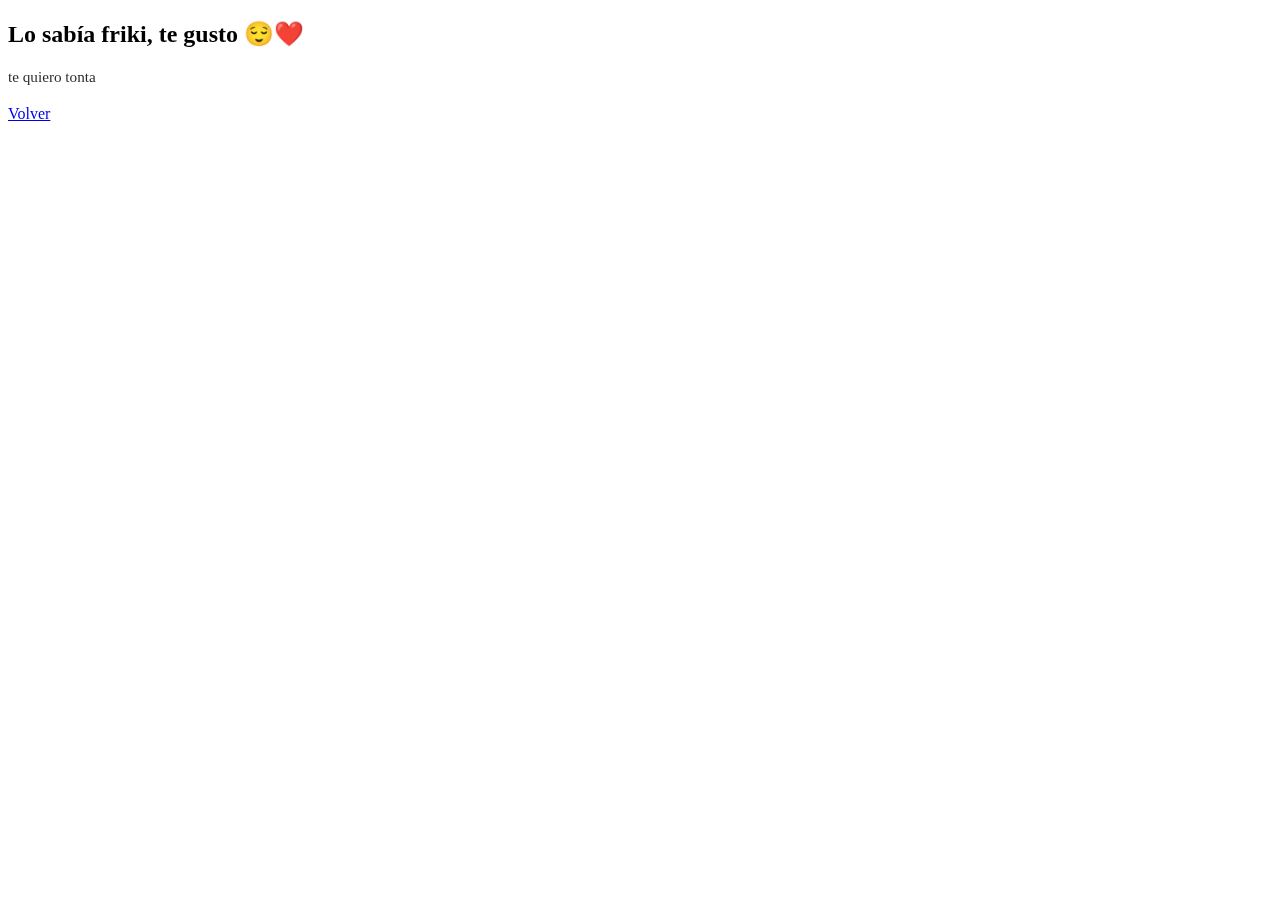
<file: si.html>
<!DOCTYPE html>
<html lang="es">
<head>
  <meta charset="UTF-8" />
  <meta name="viewport" content="width=device-width, initial-scale=1.0" />
  <title>jeje</title>
  <link rel="stylesheet" href="./styles.css?v=12">
  <link href="https://fonts.googleapis.com/css2?family=Playfair+Display:wght@400;600&family=Montserrat:wght@300;400&display=swap" rel="stylesheet">
</head>
<body>
  <div class="bg"></div>

  <main class="book">
    <section class="page active" data-title="Sí">
      <div class="event final-card">
        <h2 class="final-title">Lo sabía friki, te gusto 😌❤️</h2>
        <p class="final-sub" style="font-size:.95rem; opacity:.85;">te quiero tonta</p>

        <div style="margin-top: 1.2rem;">
          <a class="btn btn-primary" href="./index.html">Volver</a>
        </div>
      </div>
    </section>
  </main>
</body>
</html>
</file>
<file: styles.css>
/* ===== Fondo estrellas y confetti ===== */
#stars{
  position: fixed;
  inset: 0;
  width: 100%;
  height: 100%;
  z-index: -3;
  pointer-events: none;
  background:
    radial-gradient(1200px 800px at 50% 30%, rgba(14,26,85,.55) 0%, rgba(0,0,0,0) 55%),
    radial-gradient(900px 600px at 20% 80%, rgba(122,167,255,.18) 0%, rgba(0,0,0,0) 60%),
    radial-gradient(900px 600px at 80% 85%, rgba(255,122,200,.10) 0%, rgba(0,0,0,0) 60%);
}

#confetti{
  position: fixed;
  inset: 0;
  width: 100%;
  height: 100%;
  z-index: 9999;
  pointer-events: none;
}

/* ===== Slide (entrada) ===== */
.page{
  will-change: transform, opacity;
}

@keyframes slideInRight {
  from { transform: translateX(14%); opacity: 0; }
  to   { transform: translateX(0);   opacity: 1; }
}

@keyframes slideInLeft {
  from { transform: translateX(-14%); opacity: 0; }
  to   { transform: translateX(0);    opacity: 1; }
}

.page.active.slide-in-right{
  animation: slideInRight 520ms cubic-bezier(.2,.9,.2,1);
}

.page.active.slide-in-left{
  animation: slideInLeft 520ms cubic-bezier(.2,.9,.2,1);
}

/* ===== Flip card ===== */
.flip-wrap{
  margin-top: 18px;
  perspective: 1000px;
}

.flip{
  position: relative;
  border-radius: 16px;
  transform-style: preserve-3d;
  transition: transform 650ms cubic-bezier(.2,.9,.2,1);
  cursor: pointer;
  user-select: none;
  min-height: 170px;
}

.flip.flipped{ transform: rotateY(180deg); }

.flip-face{
  position: absolute;
  inset: 0;
  backface-visibility: hidden;
  border-radius: 16px;
  padding: 16px;
  display: flex;
  flex-direction: column;
  justify-content: center;
  gap: 8px;
  border: 1px solid rgba(255,255,255,.14);
  background: rgba(255,255,255,.06);
  box-shadow: 0 12px 40px rgba(0,0,0,.25);
}

.flip-face h4{
  margin: 0;
  font-family: "Playfair Display", serif;
  font-weight: 600;
}

.flip-face p{
  margin: 0;
}

.flip-face small{
  opacity: .8;
}

.flip-back{
  transform: rotateY(180deg);
  background: linear-gradient(135deg, rgba(122,167,255,.18), rgba(255,122,200,.10));
}

.flip-hint{
  margin-top: 8px;
  font-size: .9rem;
  opacity: .8;
  text-align: center;
}

/* ===== Pista confeti ===== */
.easter-hint{
  margin-top: 10px;
  font-size: .95rem;
  opacity: .85;
}

/* ===== Botón sonido (pequeño) ===== */
.btn-sound{
  margin-left: 10px;
  padding: 8px 10px;
  font-size: .9rem;
}

/* Reduced motion */
@media (prefers-reduced-motion: reduce){
  .page.active.slide-in-right,
  .page.active.slide-in-left{
    animation: none !important;
  }
  .flip{ transition: none; }
}
/* --- FIX: capas fondo --- */
.bg{
  position: fixed;
  inset: 0;
  z-index: -2;
}

#stars{
  position: fixed;
  inset: 0;
  width: 100%;
  height: 100%;
  z-index: -1;           /* estrellas por encima del .bg */
  pointer-events: none;
  display: block;
}

#confetti{
  position: fixed;
  inset: 0;
  width: 100%;
  height: 100%;
  z-index: 9999;
  pointer-events: none;
  display: block;
}
</file>
